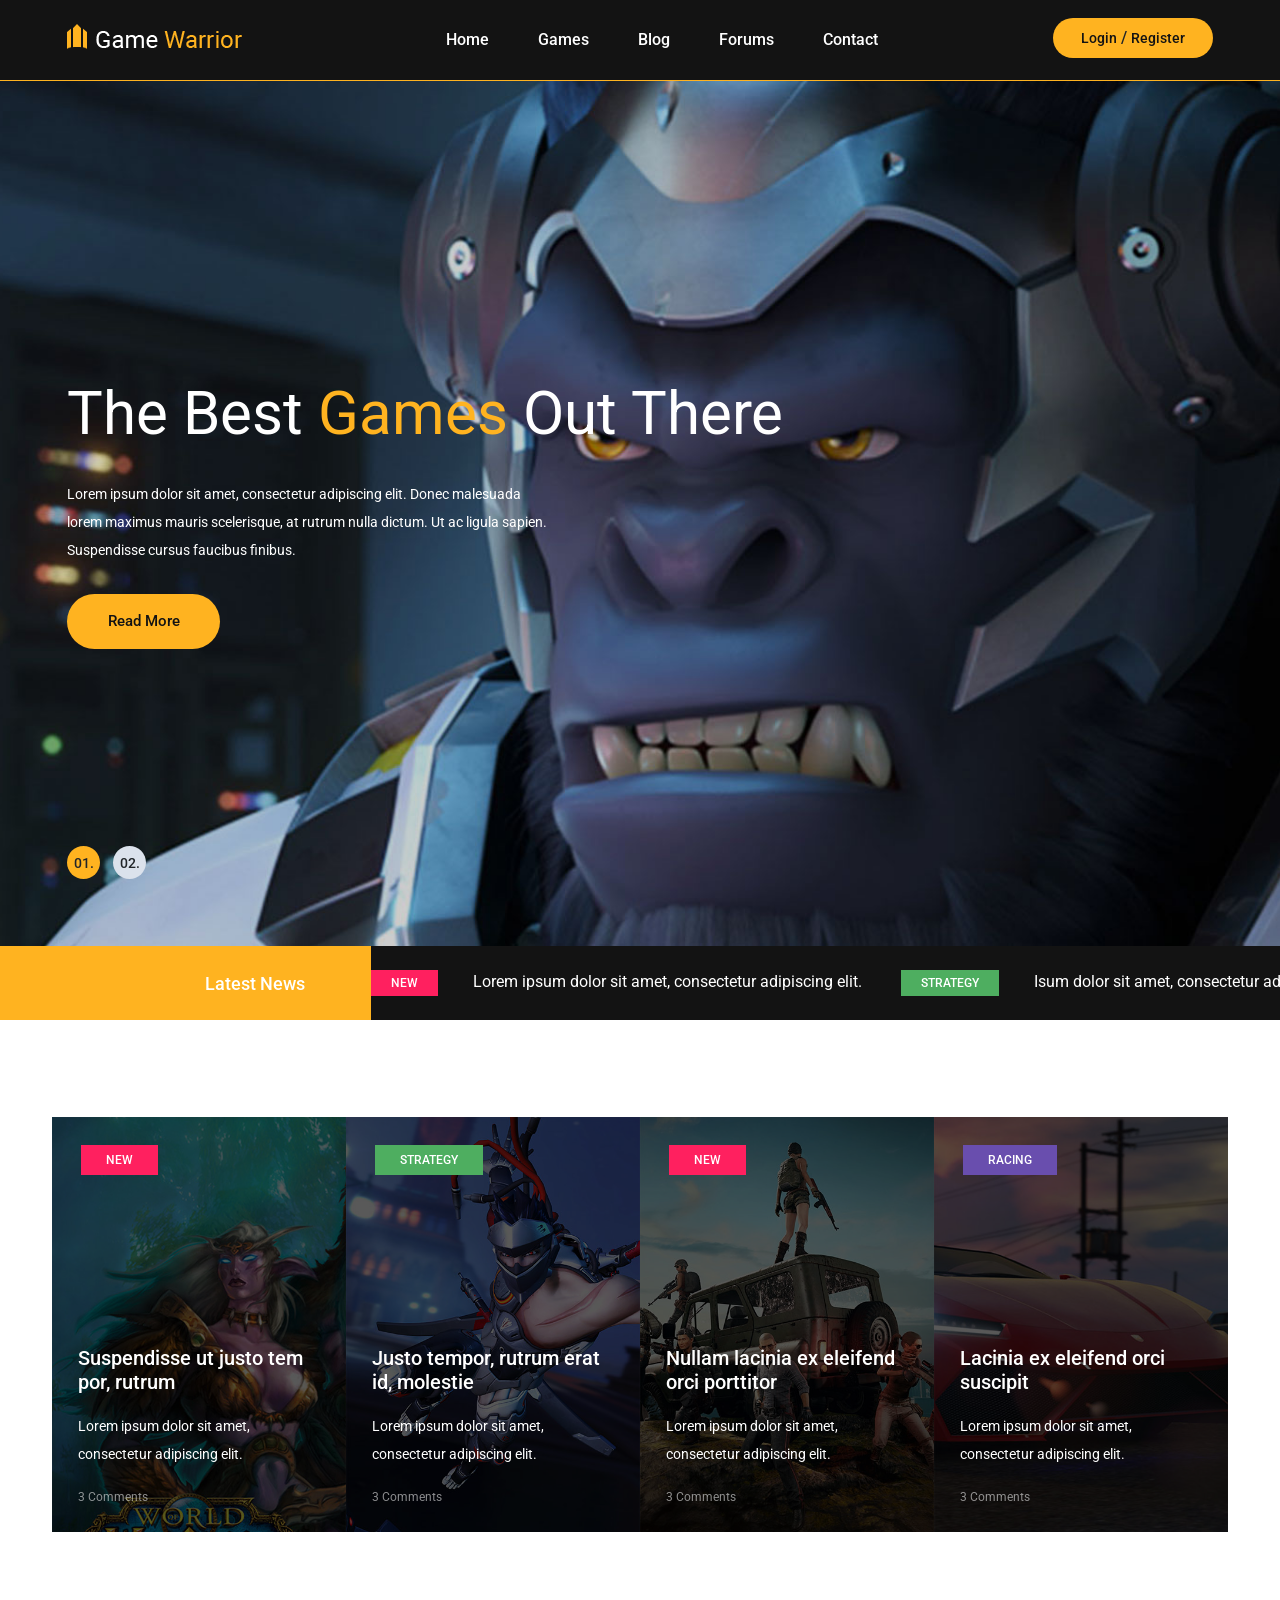
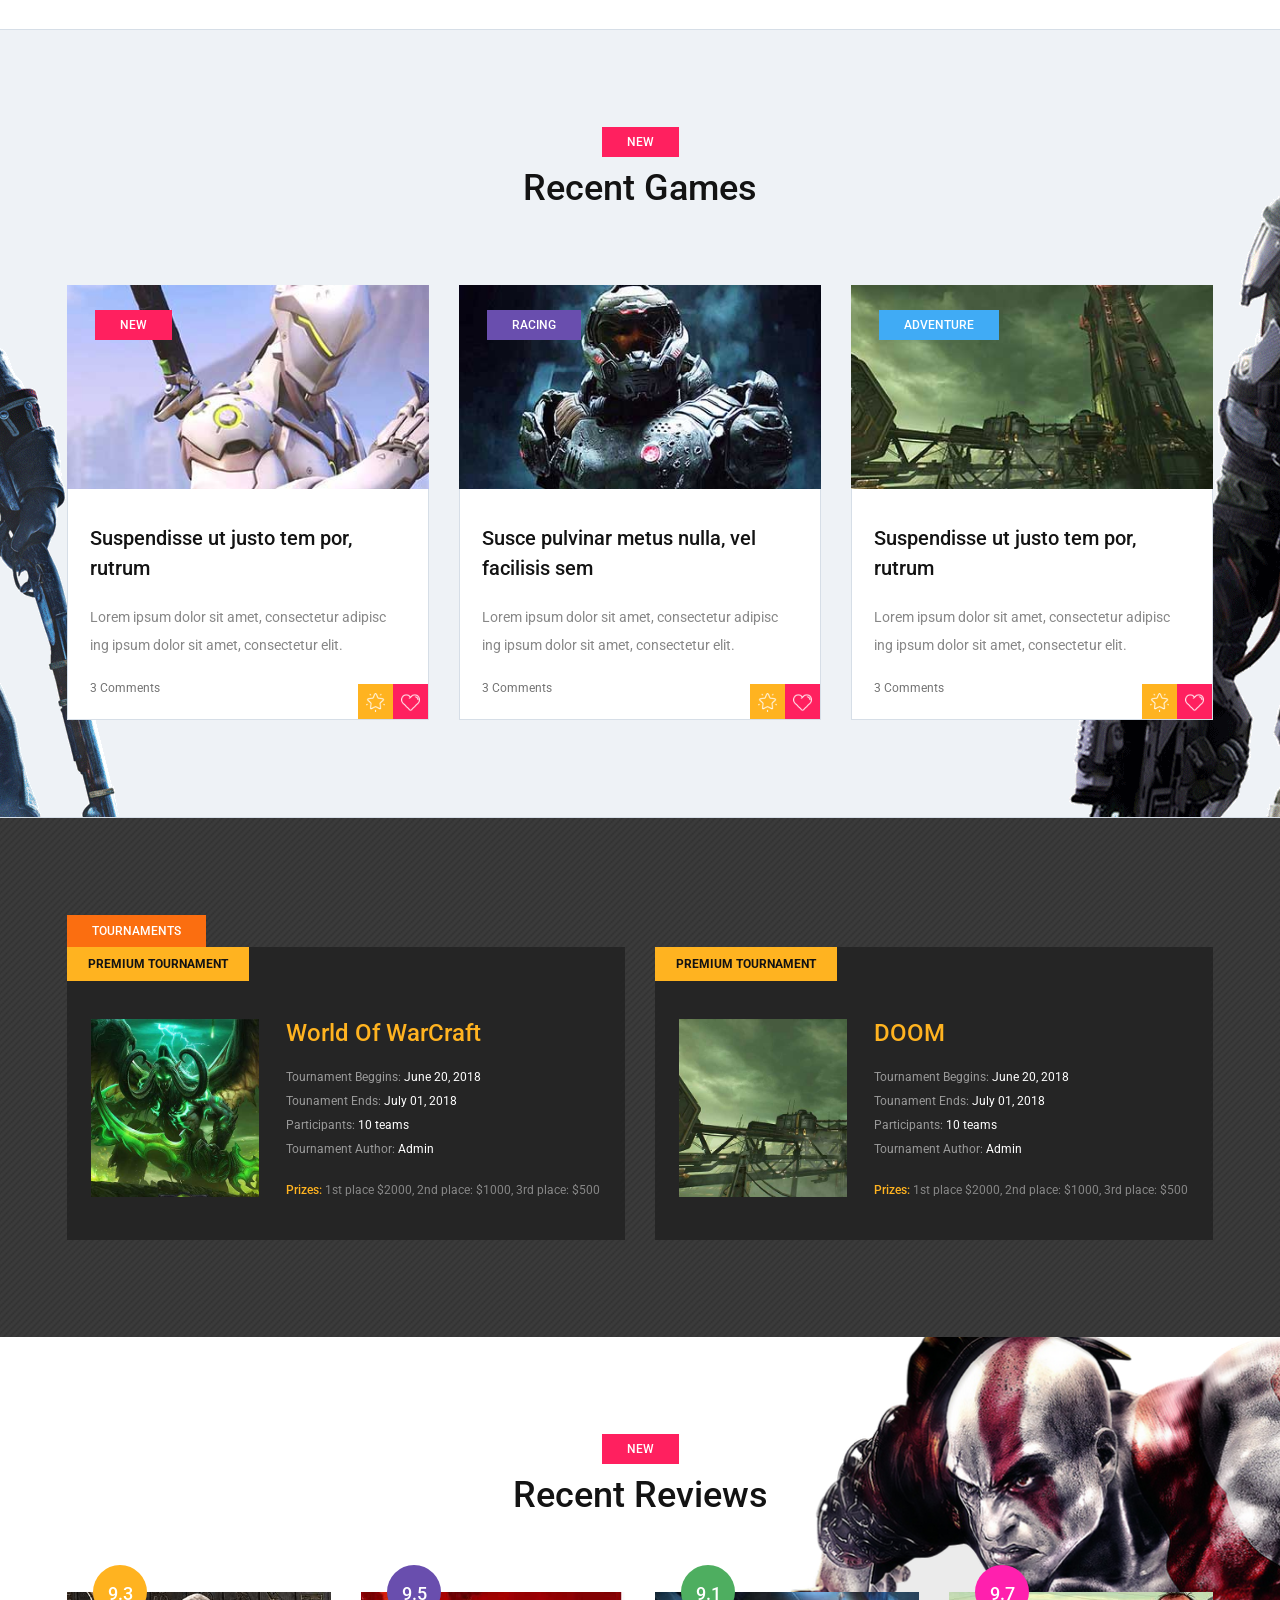
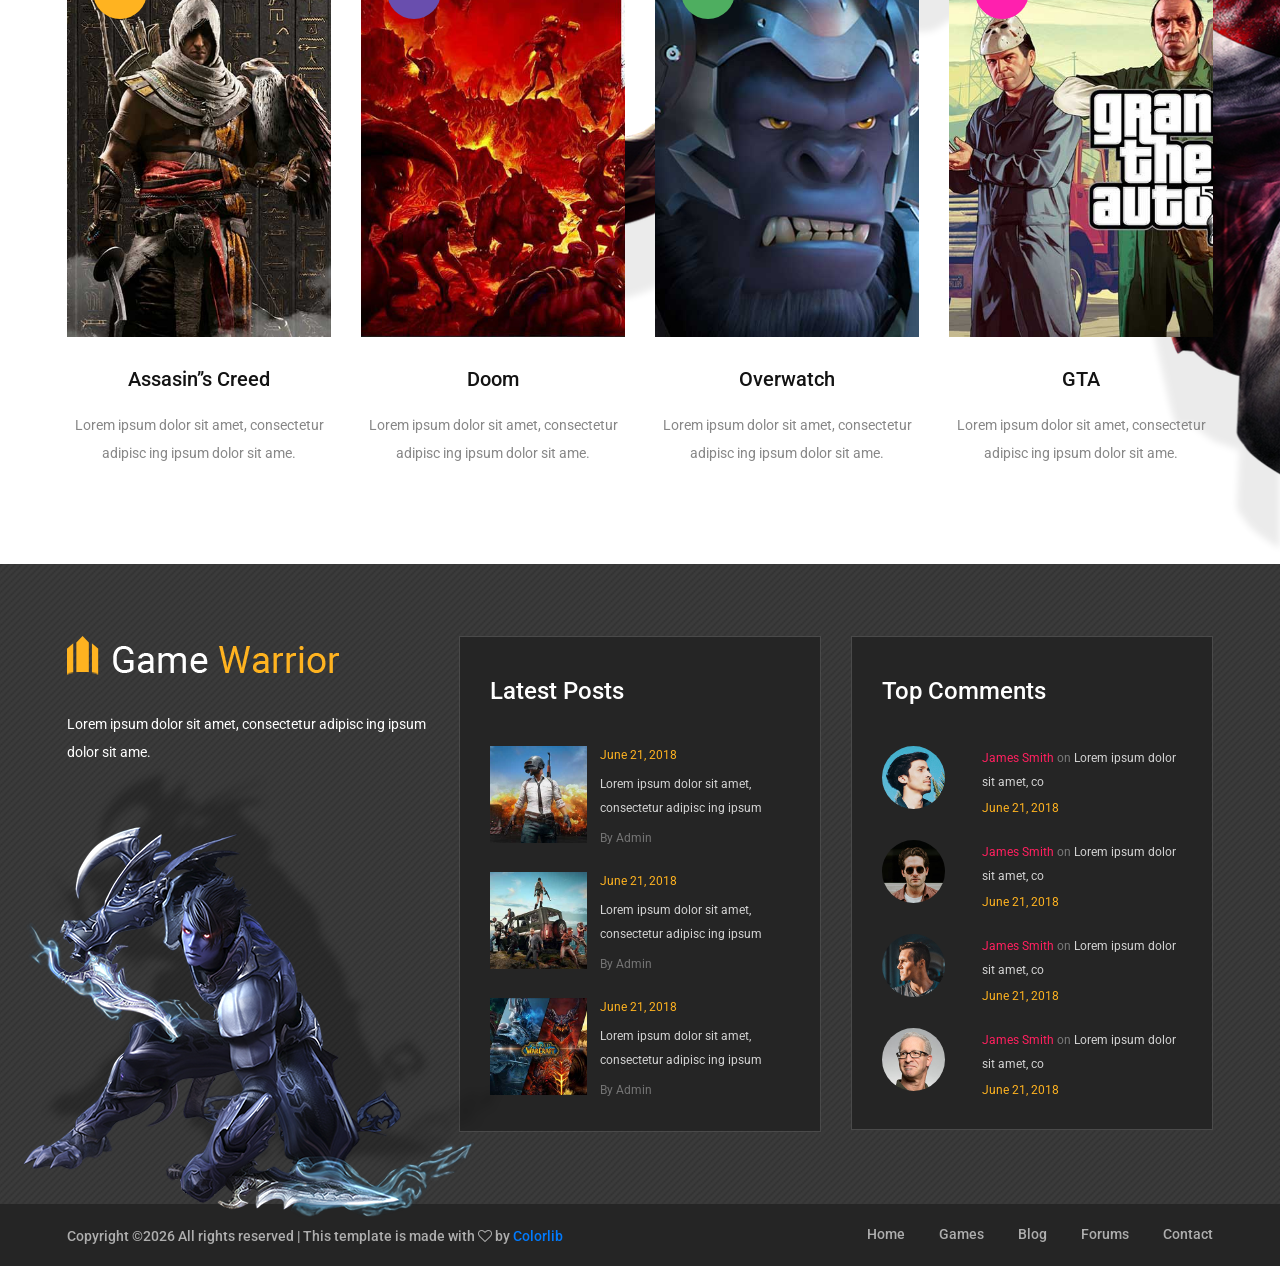
<file: index.html>
<!DOCTYPE html>
<html lang="zxx">
<head>
	<title>Game Warrior Template</title>
	<meta charset="UTF-8">
	<meta name="description" content="Game Warrior Template">
	<meta name="keywords" content="warrior, game, creative, html">
	<meta name="viewport" content="width=device-width, initial-scale=1.0">
	<!-- Favicon -->   
	<link href="img/favicon.ico" rel="shortcut icon"/>

	<!-- Google Fonts -->
	<link href="https://fonts.googleapis.com/css?family=Roboto:400,400i,500,500i,700,700i" rel="stylesheet">

	<!-- Stylesheets -->
	<link rel="stylesheet" href="css/bootstrap.min.css"/>
	<link rel="stylesheet" href="css/font-awesome.min.css"/>
	<link rel="stylesheet" href="css/owl.carousel.css"/>
	<link rel="stylesheet" href="css/style.css"/>
	<link rel="stylesheet" href="css/animate.css"/>


	<!--[if lt IE 9]>
	  <script src="https://oss.maxcdn.com/html5shiv/3.7.2/html5shiv.min.js"></script>
	  <script src="https://oss.maxcdn.com/respond/1.4.2/respond.min.js"></script>
	<![endif]-->

</head>
<body>
	<!-- Page Preloder -->
	<div id="preloder">
		<div class="loader"></div>
	</div>

	<!-- Header section -->
	<header class="header-section">
		<div class="container">
			<!-- logo -->
			<a class="site-logo" href="index.html">
				<img src="img/logo.png" alt="">
			</a>
			<div class="user-panel">
				<a href="#">Login</a>  /  <a href="#">Register</a>
			</div>
			<!-- responsive -->
			<div class="nav-switch">
				<i class="fa fa-bars"></i>
			</div>
			<!-- site menu -->
			<nav class="main-menu">
				<ul>
					<li><a href="index.html">Home</a></li>
					<li><a href="review.html">Games</a></li>
					<li><a href="categories.html">Blog</a></li>
					<li><a href="community.html">Forums</a></li>
					<li><a href="izz8Km0n.html">Contact</a></li>
				</ul>
			</nav>
		</div>
	</header>
	<!-- Header section end -->


	<!-- Hero section -->
	<section class="hero-section">
		<div class="hero-slider owl-carousel">
			<div class="hs-item set-bg" data-setbg="img/slider-1.jpg">
				<div class="hs-text">
					<div class="container">
						<h2>The Best <span>Games</span> Out There</h2>
						<p>Lorem ipsum dolor sit amet, consectetur adipiscing elit. Donec malesuada <br> lorem maximus mauris scelerisque, at rutrum nulla dictum. Ut ac ligula sapien. <br>Suspendisse cursus faucibus finibus.</p>
						<a href="#" class="site-btn">Read More</a>
					</div>
				</div>
			</div>
			<div class="hs-item set-bg" data-setbg="img/slider-2.jpg">
				<div class="hs-text">
					<div class="container">
						<h2>The Best <span>Games</span> Out There</h2>
						<p>Lorem ipsum dolor sit amet, consectetur adipiscing elit. Donec malesuada <br> lorem maximus mauris scelerisque, at rutrum nulla dictum. Ut ac ligula sapien. <br>Suspendisse cursus faucibus finibus.</p>
						<a href="#" class="site-btn">Read More</a>
					</div>
				</div>
			</div>
		</div>
	</section>
	<!-- Hero section end -->


	<!-- Latest news section -->
	<div class="latest-news-section">
		<div class="ln-title">Latest News</div>
		<div class="news-ticker">
			<div class="news-ticker-contant">
				<div class="nt-item"><span class="new">new</span>Lorem ipsum dolor sit amet, consectetur adipiscing elit. </div>
				<div class="nt-item"><span class="strategy">strategy</span>Isum dolor sit amet, consectetur adipiscing elit. </div>
				<div class="nt-item"><span class="racing">racing</span>Isum dolor sit amet, consectetur adipiscing elit. </div>
			</div>
		</div>
	</div>
	<!-- Latest news section end -->


	<!-- Feature section -->
	<section class="feature-section spad">
		<div class="container">
			<div class="row">
				<div class="col-lg-3 col-md-6 p-0">
					<div class="feature-item set-bg" data-setbg="img/features/1.jpg">
						<span class="cata new">new</span>
						<div class="fi-content text-white">
							<h5><a href="#">Suspendisse ut justo tem por, rutrum</a></h5>
							<p>Lorem ipsum dolor sit amet, consectetur adipiscing elit. </p>
							<a href="#" class="fi-comment">3 Comments</a>
						</div>
					</div>
				</div>
				<div class="col-lg-3 col-md-6 p-0">
					<div class="feature-item set-bg" data-setbg="img/features/2.jpg">
						<span class="cata strategy">strategy</span>
						<div class="fi-content text-white">
							<h5><a href="#">Justo tempor, rutrum erat id, molestie</a></h5>
							<p>Lorem ipsum dolor sit amet, consectetur adipiscing elit. </p>
							<a href="#" class="fi-comment">3 Comments</a>
						</div>
					</div>
				</div>
				<div class="col-lg-3 col-md-6 p-0">
					<div class="feature-item set-bg" data-setbg="img/features/3.jpg">
						<span class="cata new">new</span>
						<div class="fi-content text-white">
							<h5><a href="#">Nullam lacinia ex eleifend orci porttitor</a></h5>
							<p>Lorem ipsum dolor sit amet, consectetur adipiscing elit. </p>
							<a href="#" class="fi-comment">3 Comments</a>
						</div>
					</div>
				</div>
				<div class="col-lg-3 col-md-6 p-0">
					<div class="feature-item set-bg" data-setbg="img/features/4.jpg">
						<span class="cata racing">racing</span>
						<div class="fi-content text-white">
							<h5><a href="#">Lacinia ex eleifend orci suscipit</a></h5>
							<p>Lorem ipsum dolor sit amet, consectetur adipiscing elit. </p>
							<a href="#" class="fi-comment">3 Comments</a>
						</div>
					</div>
				</div>
			</div>
		</div>
	</section>
	<!-- Feature section end -->


	<!-- Recent game section  -->
	<section class="recent-game-section spad set-bg" data-setbg="img/recent-game-bg.png">
		<div class="container">
			<div class="section-title">
				<div class="cata new">new</div>
				<h2>Recent Games</h2>
			</div>
			<div class="row">
				<div class="col-lg-4 col-md-6">
					<div class="recent-game-item">
						<div class="rgi-thumb set-bg" data-setbg="img/recent-game/1.jpg">
							<div class="cata new">new</div>
						</div>
						<div class="rgi-content">
							<h5>Suspendisse ut justo tem por, rutrum</h5>
							<p>Lorem ipsum dolor sit amet, consectetur adipisc ing ipsum dolor sit amet, consectetur elit. </p>
							<a href="#" class="comment">3 Comments</a>
							<div class="rgi-extra">
								<div class="rgi-star"><img src="img/icons/star.png" alt=""></div>
								<div class="rgi-heart"><img src="img/icons/heart.png" alt=""></div>
							</div>
						</div>
					</div>	
				</div>
				<div class="col-lg-4 col-md-6">
					<div class="recent-game-item">
						<div class="rgi-thumb set-bg" data-setbg="img/recent-game/2.jpg">
							<div class="cata racing">racing</div>
						</div>
						<div class="rgi-content">
							<h5>Susce pulvinar metus nulla, vel  facilisis sem </h5>
							<p>Lorem ipsum dolor sit amet, consectetur adipisc ing ipsum dolor sit amet, consectetur elit. </p>
							<a href="#" class="comment">3 Comments</a>
							<div class="rgi-extra">
								<div class="rgi-star"><img src="img/icons/star.png" alt=""></div>
								<div class="rgi-heart"><img src="img/icons/heart.png" alt=""></div>
							</div>
						</div>
					</div>	
				</div>
				<div class="col-lg-4 col-md-6">
					<div class="recent-game-item">
						<div class="rgi-thumb set-bg" data-setbg="img/recent-game/3.jpg">
							<div class="cata adventure">Adventure</div>
						</div>
						<div class="rgi-content">
							<h5>Suspendisse ut justo tem por, rutrum</h5>
							<p>Lorem ipsum dolor sit amet, consectetur adipisc ing ipsum dolor sit amet, consectetur elit. </p>
							<a href="#" class="comment">3 Comments</a>
							<div class="rgi-extra">
								<div class="rgi-star"><img src="img/icons/star.png" alt=""></div>
								<div class="rgi-heart"><img src="img/icons/heart.png" alt=""></div>
							</div>
						</div>
					</div>	
				</div>
			</div>
		</div>
	</section>
	<!-- Recent game section end -->


	<!-- Tournaments section -->
	<section class="tournaments-section spad">
		<div class="container">
			<div class="tournament-title">Tournaments</div>
			<div class="row">
				<div class="col-md-6">
					<div class="tournament-item mb-4 mb-lg-0">
						<div class="ti-notic">Premium Tournament</div>
						<div class="ti-content">
							<div class="ti-thumb set-bg" data-setbg="img/tournament/1.jpg"></div>
							<div class="ti-text">
								<h4>World Of WarCraft</h4>
								<ul>
									<li><span>Tournament Beggins:</span> June 20, 2018</li>
									<li><span>Tounament Ends:</span> July 01, 2018</li>
									<li><span>Participants:</span> 10 teams</li>
									<li><span>Tournament Author:</span> Admin</li>
								</ul>
								<p><span>Prizes:</span> 1st place $2000, 2nd place: $1000, 3rd place: $500</p>
							</div>
						</div>
					</div>
				</div>
				<div class="col-md-6">
					<div class="tournament-item">
						<div class="ti-notic">Premium Tournament</div>
						<div class="ti-content">
							<div class="ti-thumb set-bg" data-setbg="img/tournament/2.jpg"></div>
							<div class="ti-text">
								<h4>DOOM</h4>
								<ul>
									<li><span>Tournament Beggins:</span> June 20, 2018</li>
									<li><span>Tounament Ends:</span> July 01, 2018</li>
									<li><span>Participants:</span> 10 teams</li>
									<li><span>Tournament Author:</span> Admin</li>
								</ul>
								<p><span>Prizes:</span> 1st place $2000, 2nd place: $1000, 3rd place: $500</p>
							</div>
						</div>
					</div>
				</div>
			</div>
		</div>
	</section>
	<!-- Tournaments section bg -->


	<!-- Review section -->
	<section class="review-section spad set-bg" data-setbg="img/review-bg.png">
		<div class="container">
			<div class="section-title">
				<div class="cata new">new</div>
				<h2>Recent Reviews</h2>
			</div>
			<div class="row">
				<div class="col-lg-3 col-md-6">
					<div class="review-item">
						<div class="review-cover set-bg" data-setbg="img/review/1.jpg">
							<div class="score yellow">9.3</div>
						</div>
						<div class="review-text">
							<h5>Assasin’’s Creed</h5>
							<p>Lorem ipsum dolor sit amet, consectetur adipisc ing ipsum dolor sit ame.</p>
						</div>
					</div>
				</div>
				<div class="col-lg-3 col-md-6">
					<div class="review-item">
						<div class="review-cover set-bg" data-setbg="img/review/2.jpg">
							<div class="score purple">9.5</div>
						</div>
						<div class="review-text">
							<h5>Doom</h5>
							<p>Lorem ipsum dolor sit amet, consectetur adipisc ing ipsum dolor sit ame.</p>
						</div>
					</div>
				</div>
				<div class="col-lg-3 col-md-6">
					<div class="review-item">
						<div class="review-cover set-bg" data-setbg="img/review/3.jpg">
							<div class="score green">9.1</div>
						</div>
						<div class="review-text">
							<h5>Overwatch</h5>
							<p>Lorem ipsum dolor sit amet, consectetur adipisc ing ipsum dolor sit ame.</p>
						</div>
					</div>
				</div>
				<div class="col-lg-3 col-md-6">
					<div class="review-item">
						<div class="review-cover set-bg" data-setbg="img/review/4.jpg">
							<div class="score pink">9.7</div>
						</div>
						<div class="review-text">
							<h5>GTA</h5>
							<p>Lorem ipsum dolor sit amet, consectetur adipisc ing ipsum dolor sit ame.</p>
						</div>
					</div>
				</div>
			</div>
		</div>
	</section>
	<!-- Review section end -->


	<!-- Footer top section -->
	<section class="footer-top-section">
		<div class="container">
			<div class="footer-top-bg">
				<img src="img/footer-top-bg.png" alt="">
			</div>
			<div class="row">
				<div class="col-lg-4">
					<div class="footer-logo text-white">
						<img src="img/footer-logo.png" alt="">
						<p>Lorem ipsum dolor sit amet, consectetur adipisc ing ipsum dolor sit ame.</p>
					</div>
				</div>
				<div class="col-lg-4 col-md-6">
					<div class="footer-widget mb-5 mb-md-0">
						<h4 class="fw-title">Latest Posts</h4>
						<div class="latest-blog">
							<div class="lb-item">
								<div class="lb-thumb set-bg" data-setbg="img/latest-blog/1.jpg"></div>
								<div class="lb-content">
									<div class="lb-date">June 21, 2018</div>
									<p>Lorem ipsum dolor sit amet, consectetur adipisc ing ipsum </p>
									<a href="#" class="lb-author">By Admin</a>
								</div>
							</div>
							<div class="lb-item">
								<div class="lb-thumb set-bg" data-setbg="img/latest-blog/2.jpg"></div>
								<div class="lb-content">
									<div class="lb-date">June 21, 2018</div>
									<p>Lorem ipsum dolor sit amet, consectetur adipisc ing ipsum </p>
									<a href="#" class="lb-author">By Admin</a>
								</div>
							</div>
							<div class="lb-item">
								<div class="lb-thumb set-bg" data-setbg="img/latest-blog/3.jpg"></div>
								<div class="lb-content">
									<div class="lb-date">June 21, 2018</div>
									<p>Lorem ipsum dolor sit amet, consectetur adipisc ing ipsum </p>
									<a href="#" class="lb-author">By Admin</a>
								</div>
							</div>
						</div>
					</div>
				</div>
				<div class="col-lg-4 col-md-6">
					<div class="footer-widget">
						<h4 class="fw-title">Top Comments</h4>
						<div class="top-comment">
							<div class="tc-item">
								<div class="tc-thumb set-bg" data-setbg="img/authors/1.jpg"></div>
								<div class="tc-content">
									<p><a href="#">James Smith</a> <span>on</span>  Lorem ipsum dolor sit amet, co</p>
									<div class="tc-date">June 21, 2018</div>
								</div>
							</div>
							<div class="tc-item">
								<div class="tc-thumb set-bg" data-setbg="img/authors/2.jpg"></div>
								<div class="tc-content">
									<p><a href="#">James Smith</a> <span>on</span>  Lorem ipsum dolor sit amet, co</p>
									<div class="tc-date">June 21, 2018</div>
								</div>
							</div>
							<div class="tc-item">
								<div class="tc-thumb set-bg" data-setbg="img/authors/3.jpg"></div>
								<div class="tc-content">
									<p><a href="#">James Smith</a> <span>on</span>  Lorem ipsum dolor sit amet, co</p>
									<div class="tc-date">June 21, 2018</div>
								</div>
							</div>
							<div class="tc-item">
								<div class="tc-thumb set-bg" data-setbg="img/authors/4.jpg"></div>
								<div class="tc-content">
									<p><a href="#">James Smith</a> <span>on</span>  Lorem ipsum dolor sit amet, co</p>
									<div class="tc-date">June 21, 2018</div>
								</div>
							</div>
						</div>
					</div>
				</div>
			</div>
		</div>
	</section>
	<!-- Footer top section end -->

	
	<!-- Footer section -->
	<footer class="footer-section">
		<div class="container">
			<ul class="footer-menu">
				<li><a href="index.html">Home</a></li>
				<li><a href="review.html">Games</a></li>
				<li><a href="categories.html">Blog</a></li>
				<li><a href="community.html">Forums</a></li>
				<li><a href="contact.html">Contact</a></li>
			</ul>
			<p class="copyright"><!-- Link back to Colorlib can't be removed. Template is licensed under CC BY 3.0. -->
Copyright &copy;<script>document.write(new Date().getFullYear());</script> All rights reserved | This template is made with <i class="fa fa-heart-o" aria-hidden="true"></i> by <a href="https://colorlib.com" target="_blank">Colorlib</a>
<!-- Link back to Colorlib can't be removed. Template is licensed under CC BY 3.0. -->
</p>
		</div>
	</footer>
	<!-- Footer section end -->


	<!--====== Javascripts & Jquery ======-->
	<script src="js/jquery-3.2.1.min.js"></script>
	<script src="js/bootstrap.min.js"></script>
	<script src="js/owl.carousel.min.js"></script>
	<script src="js/jquery.marquee.min.js"></script>
	<script src="js/main.js"></script>
    </body>
</html>
</file>
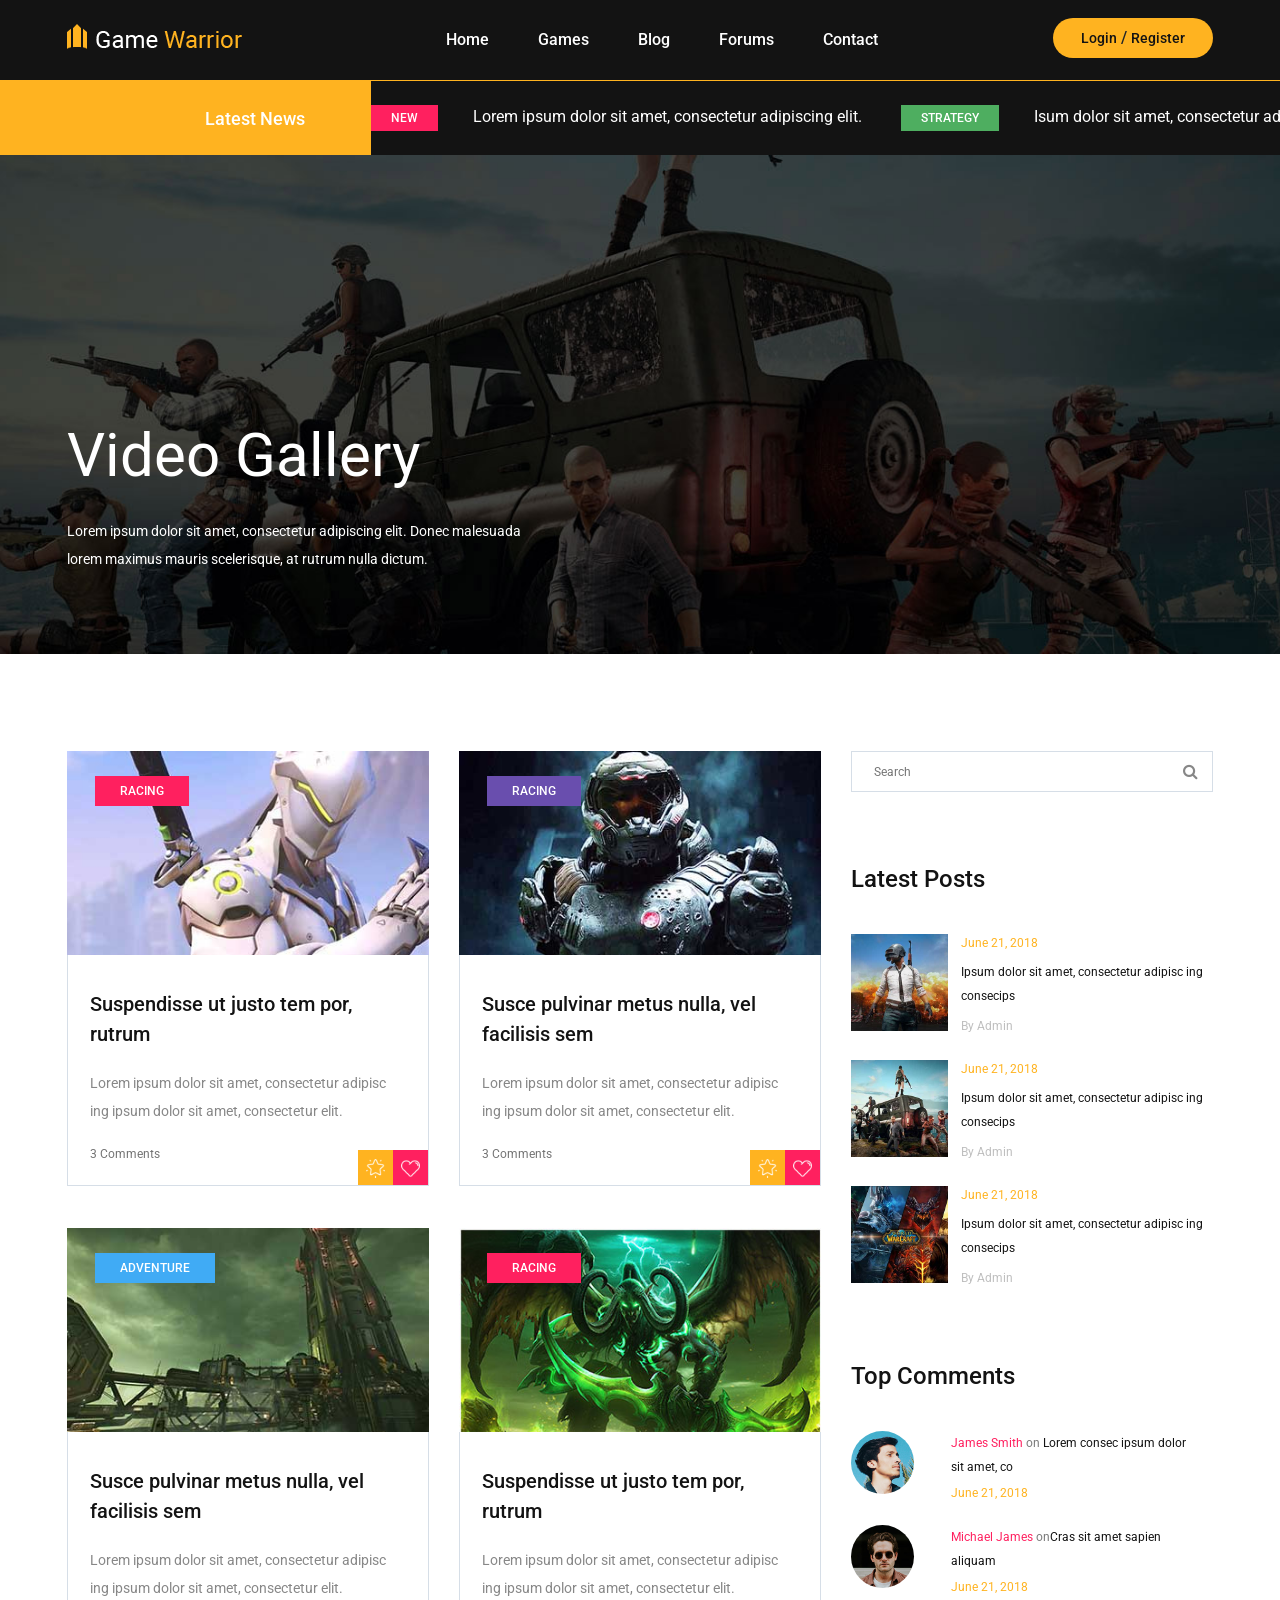
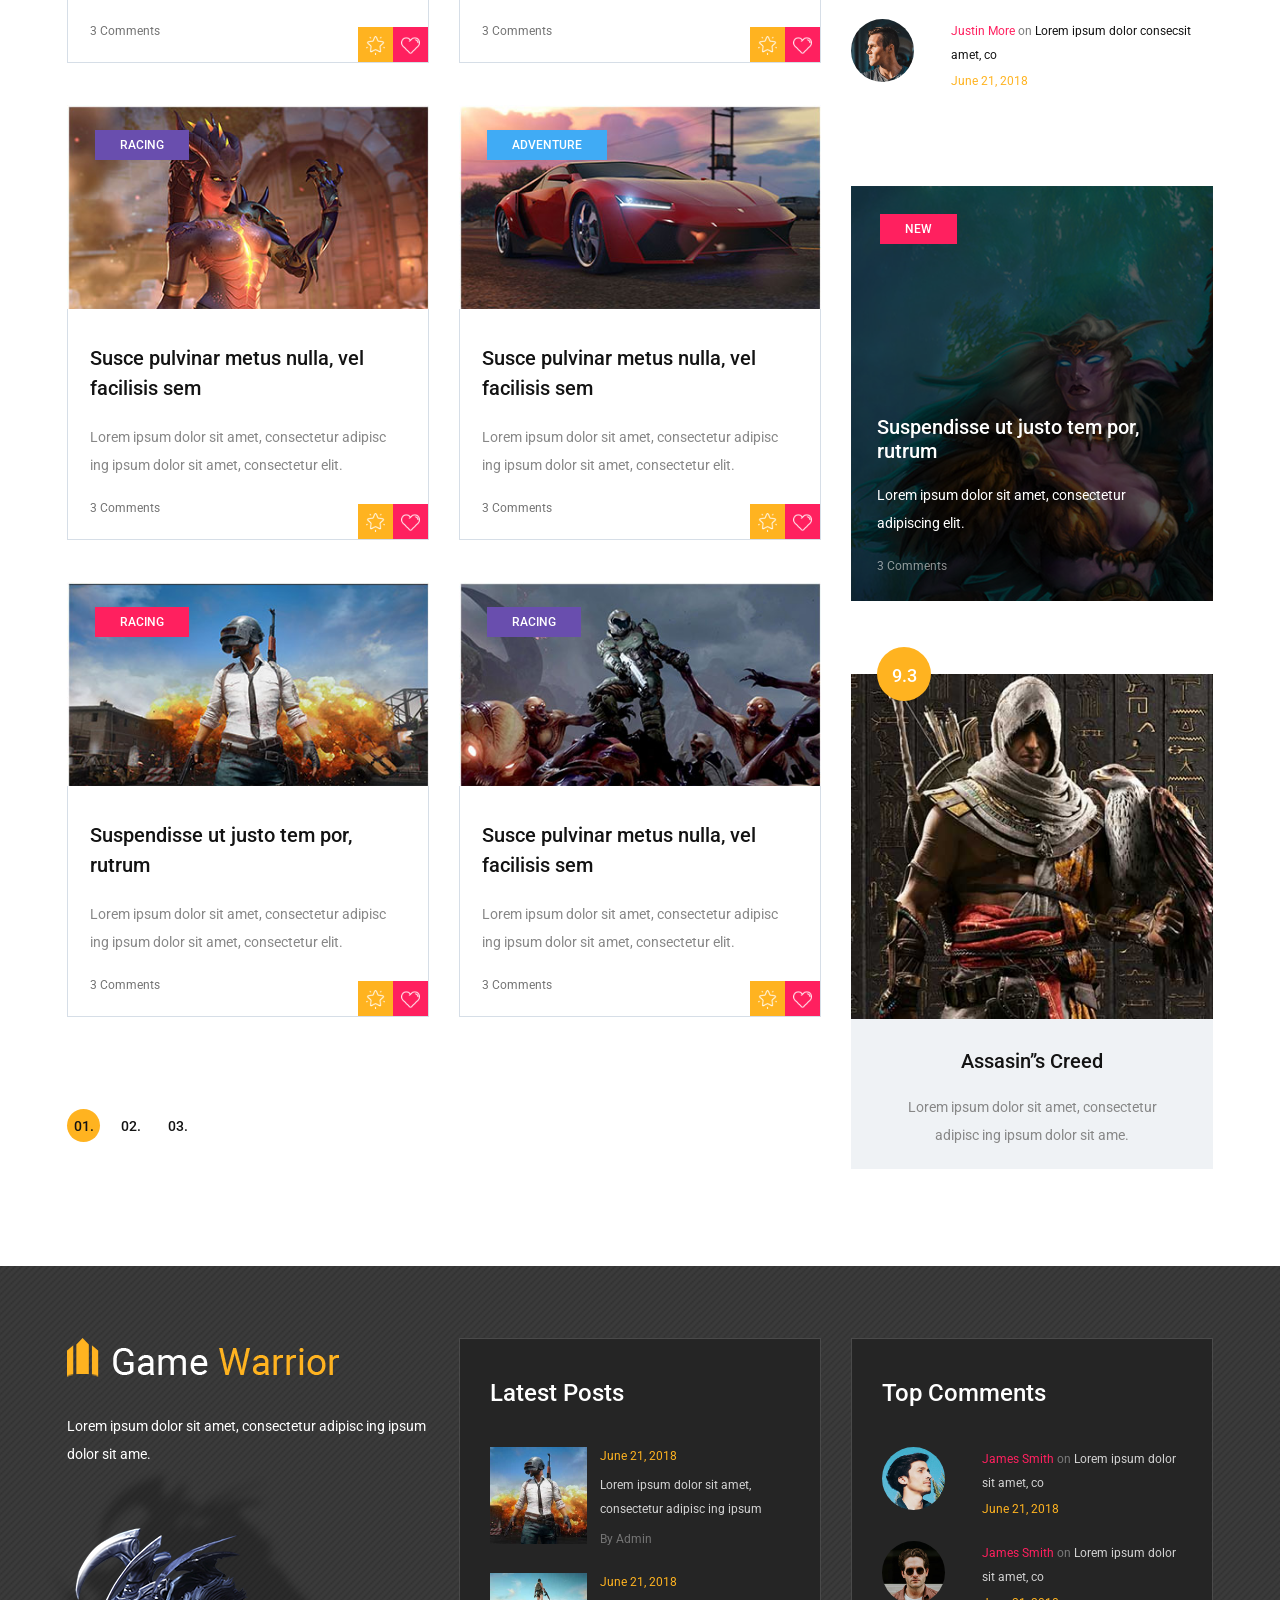
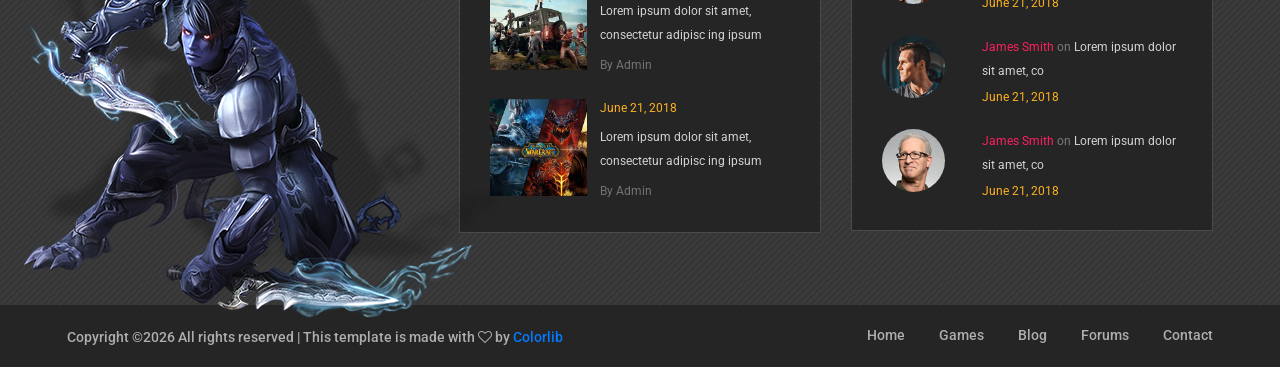
<file: categories.html>
<!DOCTYPE html>
<html lang="zxx">
<head>
	<title>Game Warrior Template</title>
	<meta charset="UTF-8">
	<meta name="description" content="Game Warrior Template">
	<meta name="keywords" content="warrior, game, creative, html">
	<meta name="viewport" content="width=device-width, initial-scale=1.0">
	<!-- Favicon -->   
	<link href="img/favicon.ico" rel="shortcut icon"/>

	<!-- Google Fonts -->
	<link href="https://fonts.googleapis.com/css?family=Roboto:400,400i,500,500i,700,700i" rel="stylesheet">

	<!-- Stylesheets -->
	<link rel="stylesheet" href="css/bootstrap.min.css"/>
	<link rel="stylesheet" href="css/font-awesome.min.css"/>
	<link rel="stylesheet" href="css/owl.carousel.css"/>
	<link rel="stylesheet" href="css/style.css"/>
	<link rel="stylesheet" href="css/animate.css"/>


	<!--[if lt IE 9]>
	  <script src="https://oss.maxcdn.com/html5shiv/3.7.2/html5shiv.min.js"></script>
	  <script src="https://oss.maxcdn.com/respond/1.4.2/respond.min.js"></script>
	<![endif]-->

</head>
<body>
	<!-- Page Preloder -->
	<div id="preloder">
		<div class="loader"></div>
	</div>

	<!-- Header section -->
	<header class="header-section">
		<div class="container">
			<!-- logo -->
			<a class="site-logo" href="index.html">
				<img src="img/logo.png" alt="">
			</a>
			<div class="user-panel">
				<a href="#">Login</a>  /  <a href="#">Register</a>
			</div>
			<!-- responsive -->
			<div class="nav-switch">
				<i class="fa fa-bars"></i>
			</div>
			<!-- site menu -->
			<nav class="main-menu">
				<ul>
					<li><a href="index.html">Home</a></li>
					<li><a href="review.html">Games</a></li>
					<li><a href="categories.html">Blog</a></li>
					<li><a href="community.html">Forums</a></li>
					<li><a href="contact.html">Contact</a></li>
				</ul>
			</nav>
		</div>
	</header>
	<!-- Header section end -->


	<!-- Latest news section -->
	<div class="latest-news-section">
		<div class="ln-title">Latest News</div>
		<div class="news-ticker">
			<div class="news-ticker-contant">
				<div class="nt-item"><span class="new">new</span>Lorem ipsum dolor sit amet, consectetur adipiscing elit. </div>
				<div class="nt-item"><span class="strategy">strategy</span>Isum dolor sit amet, consectetur adipiscing elit. </div>
				<div class="nt-item"><span class="racing">racing</span>Isum dolor sit amet, consectetur adipiscing elit. </div>
			</div>
		</div>
	</div>
	<!-- Latest news section end -->


	<!-- Page info section -->
	<section class="page-info-section set-bg" data-setbg="img/page-top-bg/1.jpg">
		<div class="pi-content">
			<div class="container">
				<div class="row">
					<div class="col-xl-5 col-lg-6 text-white">
						<h2>Video Gallery</h2>
						<p>Lorem ipsum dolor sit amet, consectetur adipiscing elit. Donec malesuada lorem maximus mauris scelerisque, at rutrum nulla dictum.</p>
					</div>
				</div>
			</div>
		</div>
	</section>
	<!-- Page info section -->


	<!-- Page section -->
	<section class="page-section recent-game-page spad">
		<div class="container">
			<div class="row">
				<div class="col-lg-8">
					<div class="row">
						<div class="col-md-6">
							<div class="recent-game-item">
								<div class="rgi-thumb set-bg" data-setbg="img/recent-game/1.jpg">
									<div class="cata new">racing</div>
								</div>
								<div class="rgi-content">
									<h5>Suspendisse ut justo tem por, rutrum</h5>
									<p>Lorem ipsum dolor sit amet, consectetur adipisc ing ipsum dolor sit amet, consectetur elit. </p>
									<a href="#" class="comment">3 Comments</a>
									<div class="rgi-extra">
										<div class="rgi-star"><img src="img/icons/star.png" alt=""></div>
										<div class="rgi-heart"><img src="img/icons/heart.png" alt=""></div>
									</div>
								</div>
							</div>	
						</div>
						<div class="col-md-6">
							<div class="recent-game-item">
								<div class="rgi-thumb set-bg" data-setbg="img/recent-game/2.jpg">
									<div class="cata racing">racing</div>
								</div>
								<div class="rgi-content">
									<h5>Susce pulvinar metus nulla, vel  facilisis sem </h5>
									<p>Lorem ipsum dolor sit amet, consectetur adipisc ing ipsum dolor sit amet, consectetur elit. </p>
									<a href="#" class="comment">3 Comments</a>
									<div class="rgi-extra">
										<div class="rgi-star"><img src="img/icons/star.png" alt=""></div>
										<div class="rgi-heart"><img src="img/icons/heart.png" alt=""></div>
									</div>
								</div>
							</div>	
						</div>
						<div class="col-md-6">
							<div class="recent-game-item">
								<div class="rgi-thumb set-bg" data-setbg="img/recent-game/3.jpg">
									<div class="cata adventure">Adventure</div>
								</div>
								<div class="rgi-content">
									<h5>Susce pulvinar metus nulla, vel  facilisis sem </h5>
									<p>Lorem ipsum dolor sit amet, consectetur adipisc ing ipsum dolor sit amet, consectetur elit. </p>
									<a href="#" class="comment">3 Comments</a>
									<div class="rgi-extra">
										<div class="rgi-star"><img src="img/icons/star.png" alt=""></div>
										<div class="rgi-heart"><img src="img/icons/heart.png" alt=""></div>
									</div>
								</div>
							</div>	
						</div>
						<div class="col-md-6">
							<div class="recent-game-item">
								<div class="rgi-thumb set-bg" data-setbg="img/recent-game/4.jpg">
									<div class="cata new">racing</div>
								</div>
								<div class="rgi-content">
									<h5>Suspendisse ut justo tem por, rutrum</h5>
									<p>Lorem ipsum dolor sit amet, consectetur adipisc ing ipsum dolor sit amet, consectetur elit. </p>
									<a href="#" class="comment">3 Comments</a>
									<div class="rgi-extra">
										<div class="rgi-star"><img src="img/icons/star.png" alt=""></div>
										<div class="rgi-heart"><img src="img/icons/heart.png" alt=""></div>
									</div>
								</div>
							</div>	
						</div>
						<div class="col-md-6">
							<div class="recent-game-item">
								<div class="rgi-thumb set-bg" data-setbg="img/recent-game/5.jpg">
									<div class="cata racing">racing</div>
								</div>
								<div class="rgi-content">
									<h5>Susce pulvinar metus nulla, vel  facilisis sem </h5>
									<p>Lorem ipsum dolor sit amet, consectetur adipisc ing ipsum dolor sit amet, consectetur elit. </p>
									<a href="#" class="comment">3 Comments</a>
									<div class="rgi-extra">
										<div class="rgi-star"><img src="img/icons/star.png" alt=""></div>
										<div class="rgi-heart"><img src="img/icons/heart.png" alt=""></div>
									</div>
								</div>
							</div>	
						</div>
						<div class="col-md-6">
							<div class="recent-game-item">
								<div class="rgi-thumb set-bg" data-setbg="img/recent-game/6.jpg">
									<div class="cata adventure">Adventure</div>
								</div>
								<div class="rgi-content">
									<h5>Susce pulvinar metus nulla, vel  facilisis sem </h5>
									<p>Lorem ipsum dolor sit amet, consectetur adipisc ing ipsum dolor sit amet, consectetur elit. </p>
									<a href="#" class="comment">3 Comments</a>
									<div class="rgi-extra">
										<div class="rgi-star"><img src="img/icons/star.png" alt=""></div>
										<div class="rgi-heart"><img src="img/icons/heart.png" alt=""></div>
									</div>
								</div>
							</div>	
						</div>
						<div class="col-md-6">
							<div class="recent-game-item">
								<div class="rgi-thumb set-bg" data-setbg="img/recent-game/7.jpg">
									<div class="cata new">racing</div>
								</div>
								<div class="rgi-content">
									<h5>Suspendisse ut justo tem por, rutrum</h5>
									<p>Lorem ipsum dolor sit amet, consectetur adipisc ing ipsum dolor sit amet, consectetur elit. </p>
									<a href="#" class="comment">3 Comments</a>
									<div class="rgi-extra">
										<div class="rgi-star"><img src="img/icons/star.png" alt=""></div>
										<div class="rgi-heart"><img src="img/icons/heart.png" alt=""></div>
									</div>
								</div>
							</div>	
						</div>
						<div class="col-md-6">
							<div class="recent-game-item">
								<div class="rgi-thumb set-bg" data-setbg="img/recent-game/8.jpg">
									<div class="cata racing">racing</div>
								</div>
								<div class="rgi-content">
									<h5>Susce pulvinar metus nulla, vel  facilisis sem </h5>
									<p>Lorem ipsum dolor sit amet, consectetur adipisc ing ipsum dolor sit amet, consectetur elit. </p>
									<a href="#" class="comment">3 Comments</a>
									<div class="rgi-extra">
										<div class="rgi-star"><img src="img/icons/star.png" alt=""></div>
										<div class="rgi-heart"><img src="img/icons/heart.png" alt=""></div>
									</div>
								</div>
							</div>	
						</div>
					</div>
					<div class="site-pagination">
						<span class="active">01.</span>
						<a href="#">02.</a>
						<a href="#">03.</a>
					</div>
				</div>
				<!-- sidebar -->
				<div class="col-lg-4 col-md-7 sidebar pt-5 pt-lg-0">
					<!-- widget -->
					<div class="widget-item">
						<form class="search-widget">
							<input type="text" placeholder="Search">
							<button><i class="fa fa-search"></i></button>
						</form>
					</div>
					<!-- widget -->
					<div class="widget-item">
						<h4 class="widget-title">Latest Posts</h4>
						<div class="latest-blog">
							<div class="lb-item">
								<div class="lb-thumb set-bg" data-setbg="img/latest-blog/1.jpg"></div>
								<div class="lb-content">
									<div class="lb-date">June 21, 2018</div>
									<p>Ipsum dolor sit amet, consectetur adipisc ing consecips</p>
									<a href="#" class="lb-author">By Admin</a>
								</div>
							</div>
							<div class="lb-item">
								<div class="lb-thumb set-bg" data-setbg="img/latest-blog/2.jpg"></div>
								<div class="lb-content">
									<div class="lb-date">June 21, 2018</div>
									<p>Ipsum dolor sit amet, consectetur adipisc ing consecips</p>
									<a href="#" class="lb-author">By Admin</a>
								</div>
							</div>
							<div class="lb-item">
								<div class="lb-thumb set-bg" data-setbg="img/latest-blog/3.jpg"></div>
								<div class="lb-content">
									<div class="lb-date">June 21, 2018</div>
									<p>Ipsum dolor sit amet, consectetur adipisc ing consecips</p>
									<a href="#" class="lb-author">By Admin</a>
								</div>
							</div>
						</div>
					</div>
					<!-- widget -->
					<div class="widget-item">
						<h4 class="widget-title">Top Comments</h4>
						<div class="top-comment">
							<div class="tc-item">
								<div class="tc-thumb set-bg" data-setbg="img/authors/1.jpg"></div>
								<div class="tc-content">
									<p><a href="#">James Smith</a> <span>on</span> Lorem consec ipsum dolor sit amet, co</p>
									<div class="tc-date">June 21, 2018</div>
								</div>
							</div>
							<div class="tc-item">
								<div class="tc-thumb set-bg" data-setbg="img/authors/2.jpg"></div>
								<div class="tc-content">
									<p><a href="#">Michael James</a> <span>on</span>Cras sit amet sapien aliquam</p>
									<div class="tc-date">June 21, 2018</div>
								</div>
							</div>
							<div class="tc-item">
								<div class="tc-thumb set-bg" data-setbg="img/authors/3.jpg"></div>
								<div class="tc-content">
									<p><a href="#">Justin More</a> <span>on</span> Lorem ipsum dolor consecsit amet, co</p>
									<div class="tc-date">June 21, 2018</div>
								</div>
							</div>
						</div>
					</div>
					<!-- widget -->
					<div class="widget-item">
						<div class="feature-item set-bg" data-setbg="img/features/1.jpg">
							<span class="cata new">new</span>
							<div class="fi-content text-white">
								<h5><a href="#">Suspendisse ut justo tem por, rutrum</a></h5>
								<p>Lorem ipsum dolor sit amet, consectetur adipiscing elit. </p>
								<a href="#" class="fi-comment">3 Comments</a>
							</div>
						</div>
					</div>
					<!-- widget -->
					<div class="widget-item">
						<div class="review-item">
							<div class="review-cover set-bg" data-setbg="img/review/1.jpg">
								<div class="score yellow">9.3</div>
							</div>
							<div class="review-text">
								<h5>Assasin’’s Creed</h5>
								<p>Lorem ipsum dolor sit amet, consectetur adipisc ing ipsum dolor sit ame.</p>
							</div>
						</div>
					</div>
				</div>
			</div>
		</div>
	</section>
	<!-- Page section end -->


	<!-- Footer top section -->
	<section class="footer-top-section">
		<div class="container">
			<div class="footer-top-bg">
				<img src="img/footer-top-bg.png" alt="">
			</div>
			<div class="row">
				<div class="col-lg-4">
					<div class="footer-logo text-white">
						<img src="img/footer-logo.png" alt="">
						<p>Lorem ipsum dolor sit amet, consectetur adipisc ing ipsum dolor sit ame.</p>
					</div>
				</div>
				<div class="col-lg-4 col-md-6">
					<div class="footer-widget mb-5 mb-md-0">
						<h4 class="fw-title">Latest Posts</h4>
						<div class="latest-blog">
							<div class="lb-item">
								<div class="lb-thumb set-bg" data-setbg="img/latest-blog/1.jpg"></div>
								<div class="lb-content">
									<div class="lb-date">June 21, 2018</div>
									<p>Lorem ipsum dolor sit amet, consectetur adipisc ing ipsum </p>
									<a href="#" class="lb-author">By Admin</a>
								</div>
							</div>
							<div class="lb-item">
								<div class="lb-thumb set-bg" data-setbg="img/latest-blog/2.jpg"></div>
								<div class="lb-content">
									<div class="lb-date">June 21, 2018</div>
									<p>Lorem ipsum dolor sit amet, consectetur adipisc ing ipsum </p>
									<a href="#" class="lb-author">By Admin</a>
								</div>
							</div>
							<div class="lb-item">
								<div class="lb-thumb set-bg" data-setbg="img/latest-blog/3.jpg"></div>
								<div class="lb-content">
									<div class="lb-date">June 21, 2018</div>
									<p>Lorem ipsum dolor sit amet, consectetur adipisc ing ipsum </p>
									<a href="#" class="lb-author">By Admin</a>
								</div>
							</div>
						</div>
					</div>
				</div>
				<div class="col-lg-4 col-md-6">
					<div class="footer-widget">
						<h4 class="fw-title">Top Comments</h4>
						<div class="top-comment">
							<div class="tc-item">
								<div class="tc-thumb set-bg" data-setbg="img/authors/1.jpg"></div>
								<div class="tc-content">
									<p><a href="#">James Smith</a> <span>on</span>  Lorem ipsum dolor sit amet, co</p>
									<div class="tc-date">June 21, 2018</div>
								</div>
							</div>
							<div class="tc-item">
								<div class="tc-thumb set-bg" data-setbg="img/authors/2.jpg"></div>
								<div class="tc-content">
									<p><a href="#">James Smith</a> <span>on</span>  Lorem ipsum dolor sit amet, co</p>
									<div class="tc-date">June 21, 2018</div>
								</div>
							</div>
							<div class="tc-item">
								<div class="tc-thumb set-bg" data-setbg="img/authors/3.jpg"></div>
								<div class="tc-content">
									<p><a href="#">James Smith</a> <span>on</span>  Lorem ipsum dolor sit amet, co</p>
									<div class="tc-date">June 21, 2018</div>
								</div>
							</div>
							<div class="tc-item">
								<div class="tc-thumb set-bg" data-setbg="img/authors/4.jpg"></div>
								<div class="tc-content">
									<p><a href="#">James Smith</a> <span>on</span>  Lorem ipsum dolor sit amet, co</p>
									<div class="tc-date">June 21, 2018</div>
								</div>
							</div>
						</div>
					</div>
				</div>
			</div>
		</div>
	</section>
	<!-- Footer top section end -->

	
	<!-- Footer section -->
	<footer class="footer-section">
		<div class="container">
			<ul class="footer-menu">
				<li><a href="index.html">Home</a></li>
				<li><a href="review.html">Games</a></li>
				<li><a href="categories.html">Blog</a></li>
				<li><a href="community.html">Forums</a></li>
				<li><a href="contact.html">Contact</a></li>
			</ul>
			<p class="copyright"><!-- Link back to Colorlib can't be removed. Template is licensed under CC BY 3.0. -->
Copyright &copy;<script>document.write(new Date().getFullYear());</script> All rights reserved | This template is made with <i class="fa fa-heart-o" aria-hidden="true"></i> by <a href="https://colorlib.com" target="_blank">Colorlib</a>
<!-- Link back to Colorlib can't be removed. Template is licensed under CC BY 3.0. -->
</p>
		</div>
	</footer>
	<!-- Footer section end -->


	<!--====== Javascripts & Jquery ======-->
	<script src="js/jquery-3.2.1.min.js"></script>
	<script src="js/bootstrap.min.js"></script>
	<script src="js/owl.carousel.min.js"></script>
	<script src="js/jquery.marquee.min.js"></script>
	<script src="js/main.js"></script>
    </body>
</html>
</file>
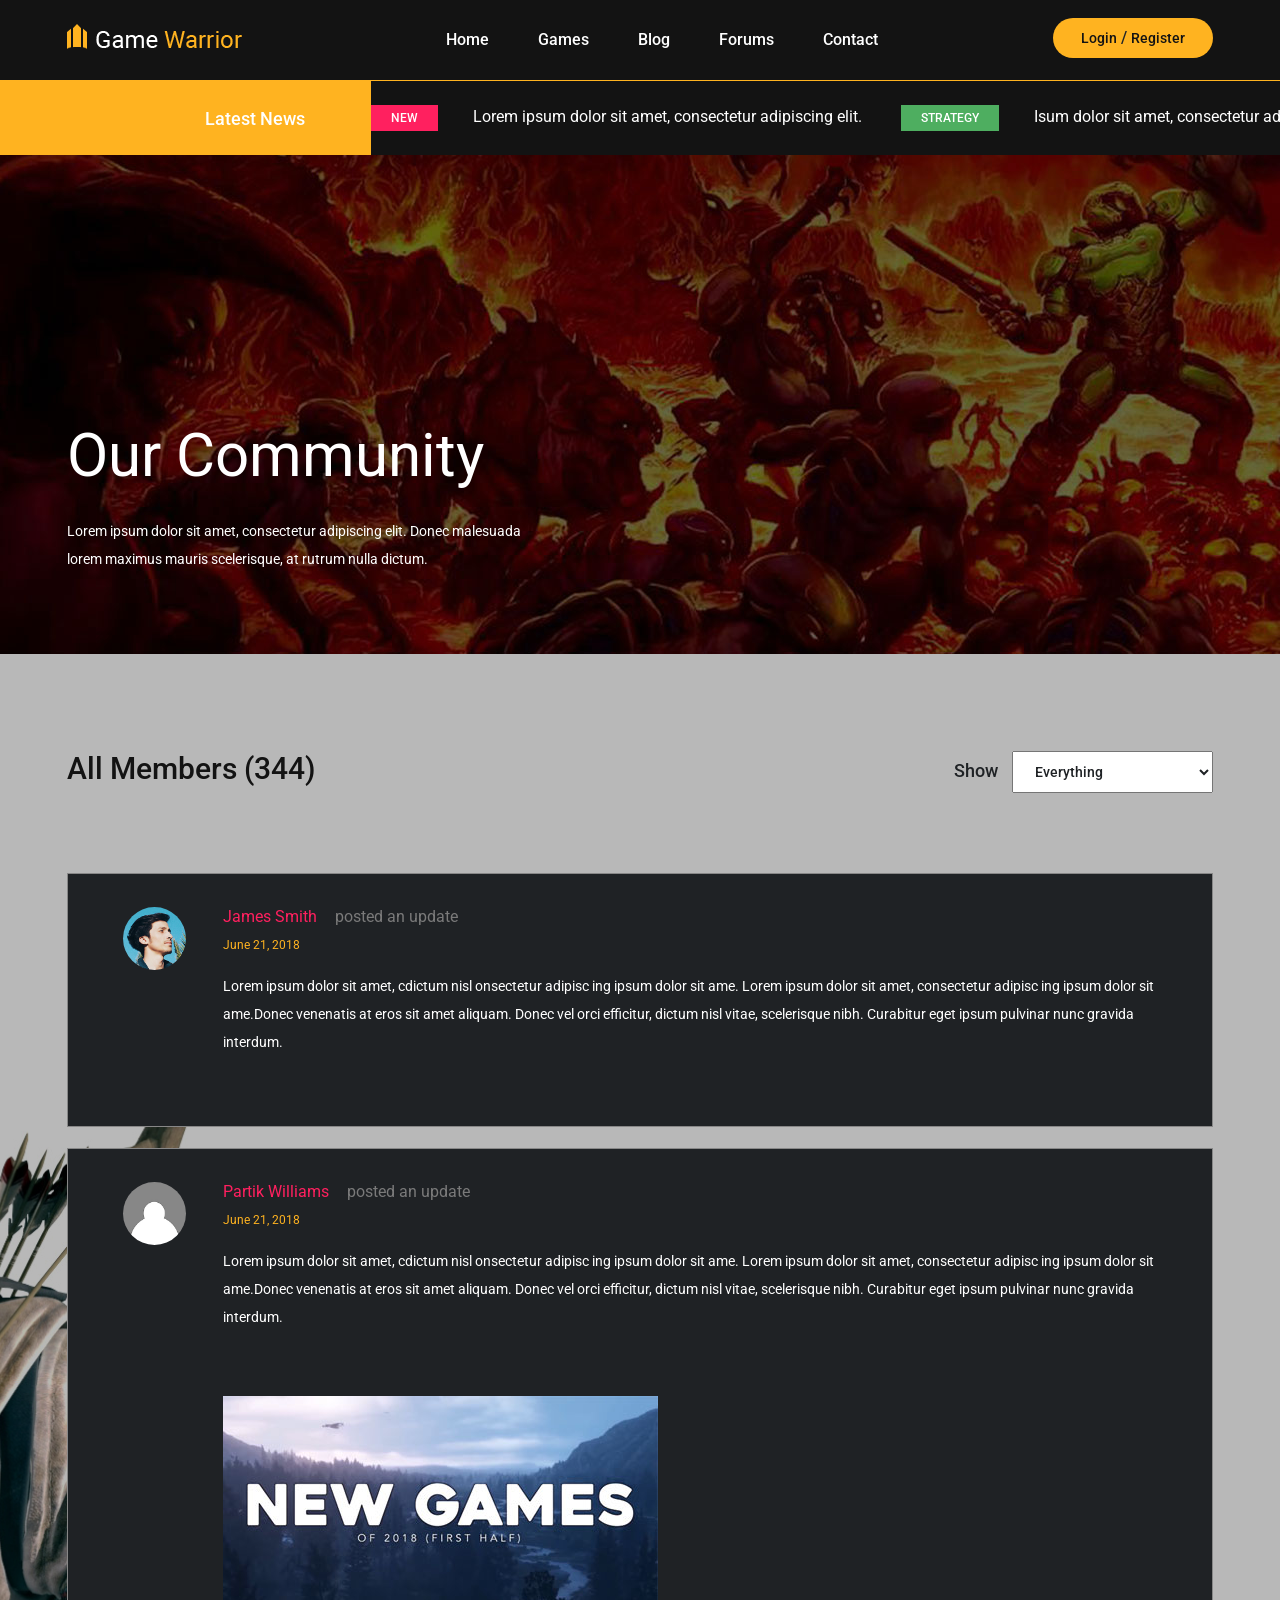
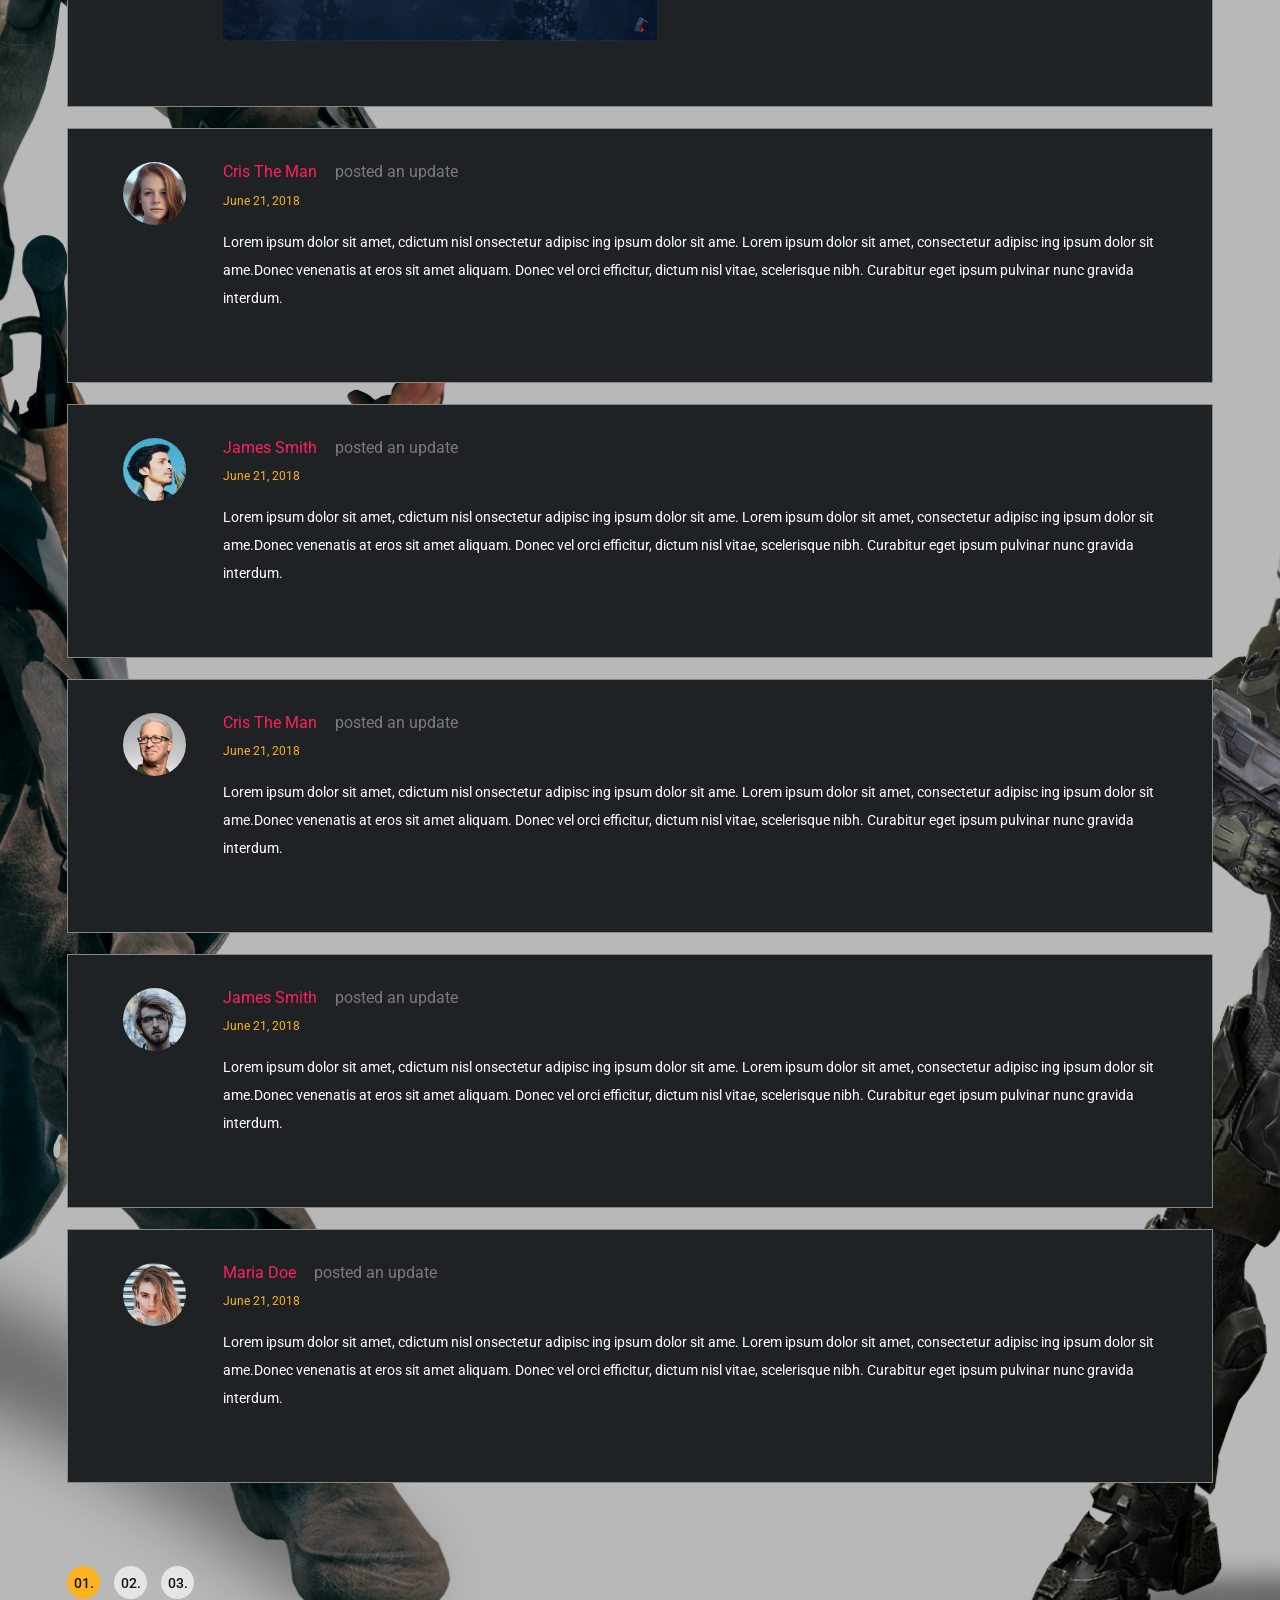
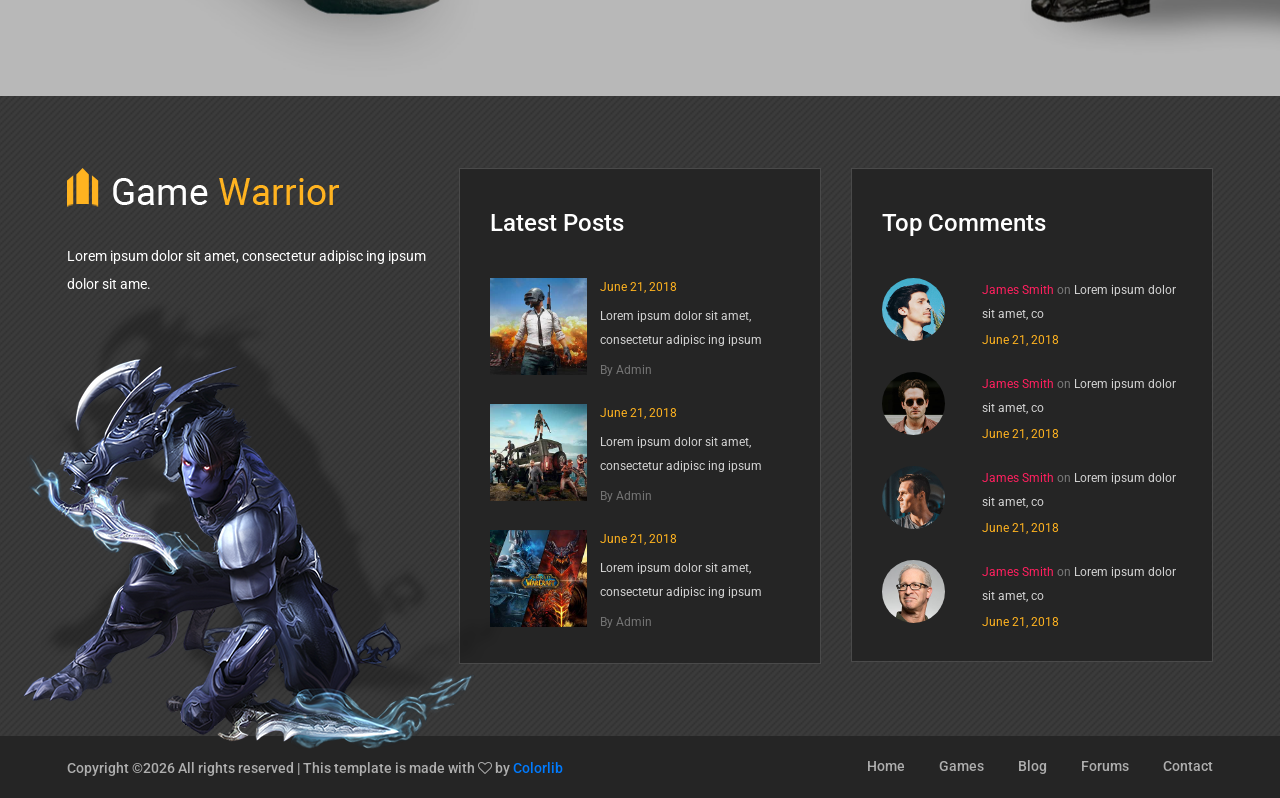
<file: community.html>
<!DOCTYPE html>
<html lang="en">
<head>
	<title>Game Warrior Template</title>
	<meta charset="UTF-8">
	<meta name="description" content="Game Warrior Template">
	<meta name="keywords" content="warrior, game, creative, html">
	<meta name="viewport" content="width=device-width, initial-scale=1.0">
	<!-- Favicon -->   
	<link href="img/favicon.ico" rel="shortcut icon"/>

	<!-- Google Fonts -->
	<link href="https://fonts.googleapis.com/css?family=Roboto:400,400i,500,500i,700,700i" rel="stylesheet">

	<!-- Stylesheets -->
	<link rel="stylesheet" href="css/bootstrap.min.css"/>
	<link rel="stylesheet" href="css/font-awesome.min.css"/>
	<link rel="stylesheet" href="css/owl.carousel.css"/>
	<link rel="stylesheet" href="css/style.css"/>
	<link rel="stylesheet" href="css/animate.css"/>


	<!--[if lt IE 9]>
	  <script src="https://oss.maxcdn.com/html5shiv/3.7.2/html5shiv.min.js"></script>
	  <script src="https://oss.maxcdn.com/respond/1.4.2/respond.min.js"></script>
	<![endif]-->

</head>
<body>
	<!-- Page Preloder -->
	<div id="preloder">
		<div class="loader"></div>
	</div>

	<!-- Header section -->
	<header class="header-section">
		<div class="container">
			<!-- logo -->
			<a class="site-logo" href="index.html">
				<img src="img/logo.png" alt="">
			</a>
			<div class="user-panel">
				<a href="#">Login</a>  /  <a href="#">Register</a>
			</div>
			<!-- responsive -->
			<div class="nav-switch">
				<i class="fa fa-bars"></i>
			</div>
			<!-- site menu -->
			<nav class="main-menu">
				<ul>
					<li><a href="index.html">Home</a></li>
					<li><a href="review.html">Games</a></li>
					<li><a href="categories.html">Blog</a></li>
					<li><a href="community.html">Forums</a></li>
					<li><a href="contact.html">Contact</a></li>
				</ul>
			</nav>
		</div>
	</header>
	<!-- Header section end -->


	<!-- Latest news section -->
	<div class="latest-news-section">
		<div class="ln-title">Latest News</div>
		<div class="news-ticker">
			<div class="news-ticker-contant">
				<div class="nt-item"><span class="new">new</span>Lorem ipsum dolor sit amet, consectetur adipiscing elit. </div>
				<div class="nt-item"><span class="strategy">strategy</span>Isum dolor sit amet, consectetur adipiscing elit. </div>
				<div class="nt-item"><span class="racing">racing</span>Isum dolor sit amet, consectetur adipiscing elit. </div>
			</div>
		</div>
	</div>
	<!-- Latest news section end -->


	<!-- Page info section -->
	<section class="page-info-section set-bg" data-setbg="img/page-top-bg/4.jpg">
		<div class="pi-content">
			<div class="container">
				<div class="row">
					<div class="col-xl-5 col-lg-6 text-white">
						<h2>Our Community</h2>
						<p>Lorem ipsum dolor sit amet, consectetur adipiscing elit. Donec malesuada lorem maximus mauris scelerisque, at rutrum nulla dictum.</p>
					</div>
				</div>
			</div>
		</div>
	</section>
	<!-- Page info section -->


	<!-- Page section -->
	<section class="page-section community-page set-bg" data-setbg="img/community-bg.jpg">
		<div class="community-warp spad">
			<div class="container">
				<div class="row">
					<div class="col-md-6">
						<h3 class="community-top-title">All Members (344)</h3>
					</div>
					<div class="col-md-6 text-lg-right">
						<form class="community-filter">
							<label for="fdf5">Show</label>
							<select id="fdf5">
								<option value="#">Everything</option>
								<option value="#">Everything</option>
							</select>
						</form>
					</div>
				</div>
				<ul class="community-post-list">
					<li>
						<div class="community-post">
							<div class="author-avator set-bg" data-setbg="img/authors/1.jpg"></div>
							<div class="post-content">
								<h5>James Smith<span>posted an update</span></h5>
								<div class="post-date">June 21, 2018</div>
								<p>Lorem ipsum dolor sit amet, cdictum nisl onsectetur adipisc ing ipsum dolor sit ame. Lorem ipsum dolor sit amet, consectetur adipisc ing ipsum dolor sit ame.Donec venenatis at eros sit amet aliquam. Donec vel orci efficitur, dictum nisl vitae, scelerisque nibh. Curabitur eget ipsum pulvinar nunc gravida interdum. </p>
							</div>
						</div>
					</li>
					<li>
						<div class="community-post">
							<div class="author-avator set-bg" data-setbg="img/authors/8.jpg"></div>
							<div class="post-content">
								<h5>Partik Williams<span>posted an update</span></h5>
								<div class="post-date">June 21, 2018</div>
								<p>Lorem ipsum dolor sit amet, cdictum nisl onsectetur adipisc ing ipsum dolor sit ame. Lorem ipsum dolor sit amet, consectetur adipisc ing ipsum dolor sit ame.Donec venenatis at eros sit amet aliquam. Donec vel orci efficitur, dictum nisl vitae, scelerisque nibh. Curabitur eget ipsum pulvinar nunc gravida interdum. </p>
								<div class="attachment-file">
									<img src="img/attachment.jpg" alt="">
								</div>
							</div>
						</div>
					</li>
					<li>
						<div class="community-post">
							<div class="author-avator set-bg" data-setbg="img/authors/5.jpg"></div>
							<div class="post-content">
								<h5>Cris The Man<span>posted an update</span></h5>
								<div class="post-date">June 21, 2018</div>
								<p>Lorem ipsum dolor sit amet, cdictum nisl onsectetur adipisc ing ipsum dolor sit ame. Lorem ipsum dolor sit amet, consectetur adipisc ing ipsum dolor sit ame.Donec venenatis at eros sit amet aliquam. Donec vel orci efficitur, dictum nisl vitae, scelerisque nibh. Curabitur eget ipsum pulvinar nunc gravida interdum. </p>
							</div>
						</div>
					</li>
					<li>
						<div class="community-post">
							<div class="author-avator set-bg" data-setbg="img/authors/1.jpg"></div>
							<div class="post-content">
								<h5>James Smith<span>posted an update</span></h5>
								<div class="post-date">June 21, 2018</div>
								<p>Lorem ipsum dolor sit amet, cdictum nisl onsectetur adipisc ing ipsum dolor sit ame. Lorem ipsum dolor sit amet, consectetur adipisc ing ipsum dolor sit ame.Donec venenatis at eros sit amet aliquam. Donec vel orci efficitur, dictum nisl vitae, scelerisque nibh. Curabitur eget ipsum pulvinar nunc gravida interdum. </p>
							</div>
						</div>
					</li>
					<li>
						<div class="community-post">
							<div class="author-avator set-bg" data-setbg="img/authors/4.jpg"></div>
							<div class="post-content">
								<h5>Cris The Man<span>posted an update</span></h5>
								<div class="post-date">June 21, 2018</div>
								<p>Lorem ipsum dolor sit amet, cdictum nisl onsectetur adipisc ing ipsum dolor sit ame. Lorem ipsum dolor sit amet, consectetur adipisc ing ipsum dolor sit ame.Donec venenatis at eros sit amet aliquam. Donec vel orci efficitur, dictum nisl vitae, scelerisque nibh. Curabitur eget ipsum pulvinar nunc gravida interdum. </p>
							</div>
						</div>
					</li>
					<li>
						<div class="community-post">
							<div class="author-avator set-bg" data-setbg="img/authors/6.jpg"></div>
							<div class="post-content">
								<h5>James Smith<span>posted an update</span></h5>
								<div class="post-date">June 21, 2018</div>
								<p>Lorem ipsum dolor sit amet, cdictum nisl onsectetur adipisc ing ipsum dolor sit ame. Lorem ipsum dolor sit amet, consectetur adipisc ing ipsum dolor sit ame.Donec venenatis at eros sit amet aliquam. Donec vel orci efficitur, dictum nisl vitae, scelerisque nibh. Curabitur eget ipsum pulvinar nunc gravida interdum. </p>
							</div>
						</div>
					</li>
					<li>
						<div class="community-post">
							<div class="author-avator set-bg" data-setbg="img/authors/7.jpg"></div>
							<div class="post-content">
								<h5>Maria Doe<span>posted an update</span></h5>
								<div class="post-date">June 21, 2018</div>
								<p>Lorem ipsum dolor sit amet, cdictum nisl onsectetur adipisc ing ipsum dolor sit ame. Lorem ipsum dolor sit amet, consectetur adipisc ing ipsum dolor sit ame.Donec venenatis at eros sit amet aliquam. Donec vel orci efficitur, dictum nisl vitae, scelerisque nibh. Curabitur eget ipsum pulvinar nunc gravida interdum. </p>
							</div>
						</div>
					</li>
				</ul>
				<div class="site-pagination sp-style-2">
					<span class="active">01.</span>
					<a href="#">02.</a>
					<a href="#">03.</a>
				</div>
			</div>
		</div>
	</section>
	<!-- Page section end -->


	<!-- Footer top section -->
	<section class="footer-top-section">
		<div class="container">
			<div class="footer-top-bg">
				<img src="img/footer-top-bg.png" alt="">
			</div>
			<div class="row">
				<div class="col-lg-4">
					<div class="footer-logo text-white">
						<img src="img/footer-logo.png" alt="">
						<p>Lorem ipsum dolor sit amet, consectetur adipisc ing ipsum dolor sit ame.</p>
					</div>
				</div>
				<div class="col-lg-4 col-md-6">
					<div class="footer-widget mb-5 mb-md-0">
						<h4 class="fw-title">Latest Posts</h4>
						<div class="latest-blog">
							<div class="lb-item">
								<div class="lb-thumb set-bg" data-setbg="img/latest-blog/1.jpg"></div>
								<div class="lb-content">
									<div class="lb-date">June 21, 2018</div>
									<p>Lorem ipsum dolor sit amet, consectetur adipisc ing ipsum </p>
									<a href="#" class="lb-author">By Admin</a>
								</div>
							</div>
							<div class="lb-item">
								<div class="lb-thumb set-bg" data-setbg="img/latest-blog/2.jpg"></div>
								<div class="lb-content">
									<div class="lb-date">June 21, 2018</div>
									<p>Lorem ipsum dolor sit amet, consectetur adipisc ing ipsum </p>
									<a href="#" class="lb-author">By Admin</a>
								</div>
							</div>
							<div class="lb-item">
								<div class="lb-thumb set-bg" data-setbg="img/latest-blog/3.jpg"></div>
								<div class="lb-content">
									<div class="lb-date">June 21, 2018</div>
									<p>Lorem ipsum dolor sit amet, consectetur adipisc ing ipsum </p>
									<a href="#" class="lb-author">By Admin</a>
								</div>
							</div>
						</div>
					</div>
				</div>
				<div class="col-lg-4 col-md-6">
					<div class="footer-widget">
						<h4 class="fw-title">Top Comments</h4>
						<div class="top-comment">
							<div class="tc-item">
								<div class="tc-thumb set-bg" data-setbg="img/authors/1.jpg"></div>
								<div class="tc-content">
									<p><a href="#">James Smith</a> <span>on</span>  Lorem ipsum dolor sit amet, co</p>
									<div class="tc-date">June 21, 2018</div>
								</div>
							</div>
							<div class="tc-item">
								<div class="tc-thumb set-bg" data-setbg="img/authors/2.jpg"></div>
								<div class="tc-content">
									<p><a href="#">James Smith</a> <span>on</span>  Lorem ipsum dolor sit amet, co</p>
									<div class="tc-date">June 21, 2018</div>
								</div>
							</div>
							<div class="tc-item">
								<div class="tc-thumb set-bg" data-setbg="img/authors/3.jpg"></div>
								<div class="tc-content">
									<p><a href="#">James Smith</a> <span>on</span>  Lorem ipsum dolor sit amet, co</p>
									<div class="tc-date">June 21, 2018</div>
								</div>
							</div>
							<div class="tc-item">
								<div class="tc-thumb set-bg" data-setbg="img/authors/4.jpg"></div>
								<div class="tc-content">
									<p><a href="#">James Smith</a> <span>on</span>  Lorem ipsum dolor sit amet, co</p>
									<div class="tc-date">June 21, 2018</div>
								</div>
							</div>
						</div>
					</div>
				</div>
			</div>
		</div>
	</section>
	<!-- Footer top section end -->

	
	<!-- Footer section -->
	<footer class="footer-section">
		<div class="container">
			<ul class="footer-menu">
				<li><a href="index.html">Home</a></li>
				<li><a href="review.html">Games</a></li>
				<li><a href="categories.html">Blog</a></li>
				<li><a href="community.html">Forums</a></li>
				<li><a href="contact.html">Contact</a></li>
			</ul>
			<p class="copyright"><!-- Link back to Colorlib can't be removed. Template is licensed under CC BY 3.0. -->
Copyright &copy;<script>document.write(new Date().getFullYear());</script> All rights reserved | This template is made with <i class="fa fa-heart-o" aria-hidden="true"></i> by <a href="https://colorlib.com" target="_blank">Colorlib</a>
<!-- Link back to Colorlib can't be removed. Template is licensed under CC BY 3.0. -->
</p>
		</div>
	</footer>
	<!-- Footer section end -->


	<!--====== Javascripts & Jquery ======-->
	<script src="js/jquery-3.2.1.min.js"></script>
	<script src="js/bootstrap.min.js"></script>
	<script src="js/owl.carousel.min.js"></script>
	<script src="js/jquery.marquee.min.js"></script>
	<script src="js/main.js"></script>
    </body>
</html>
</file>
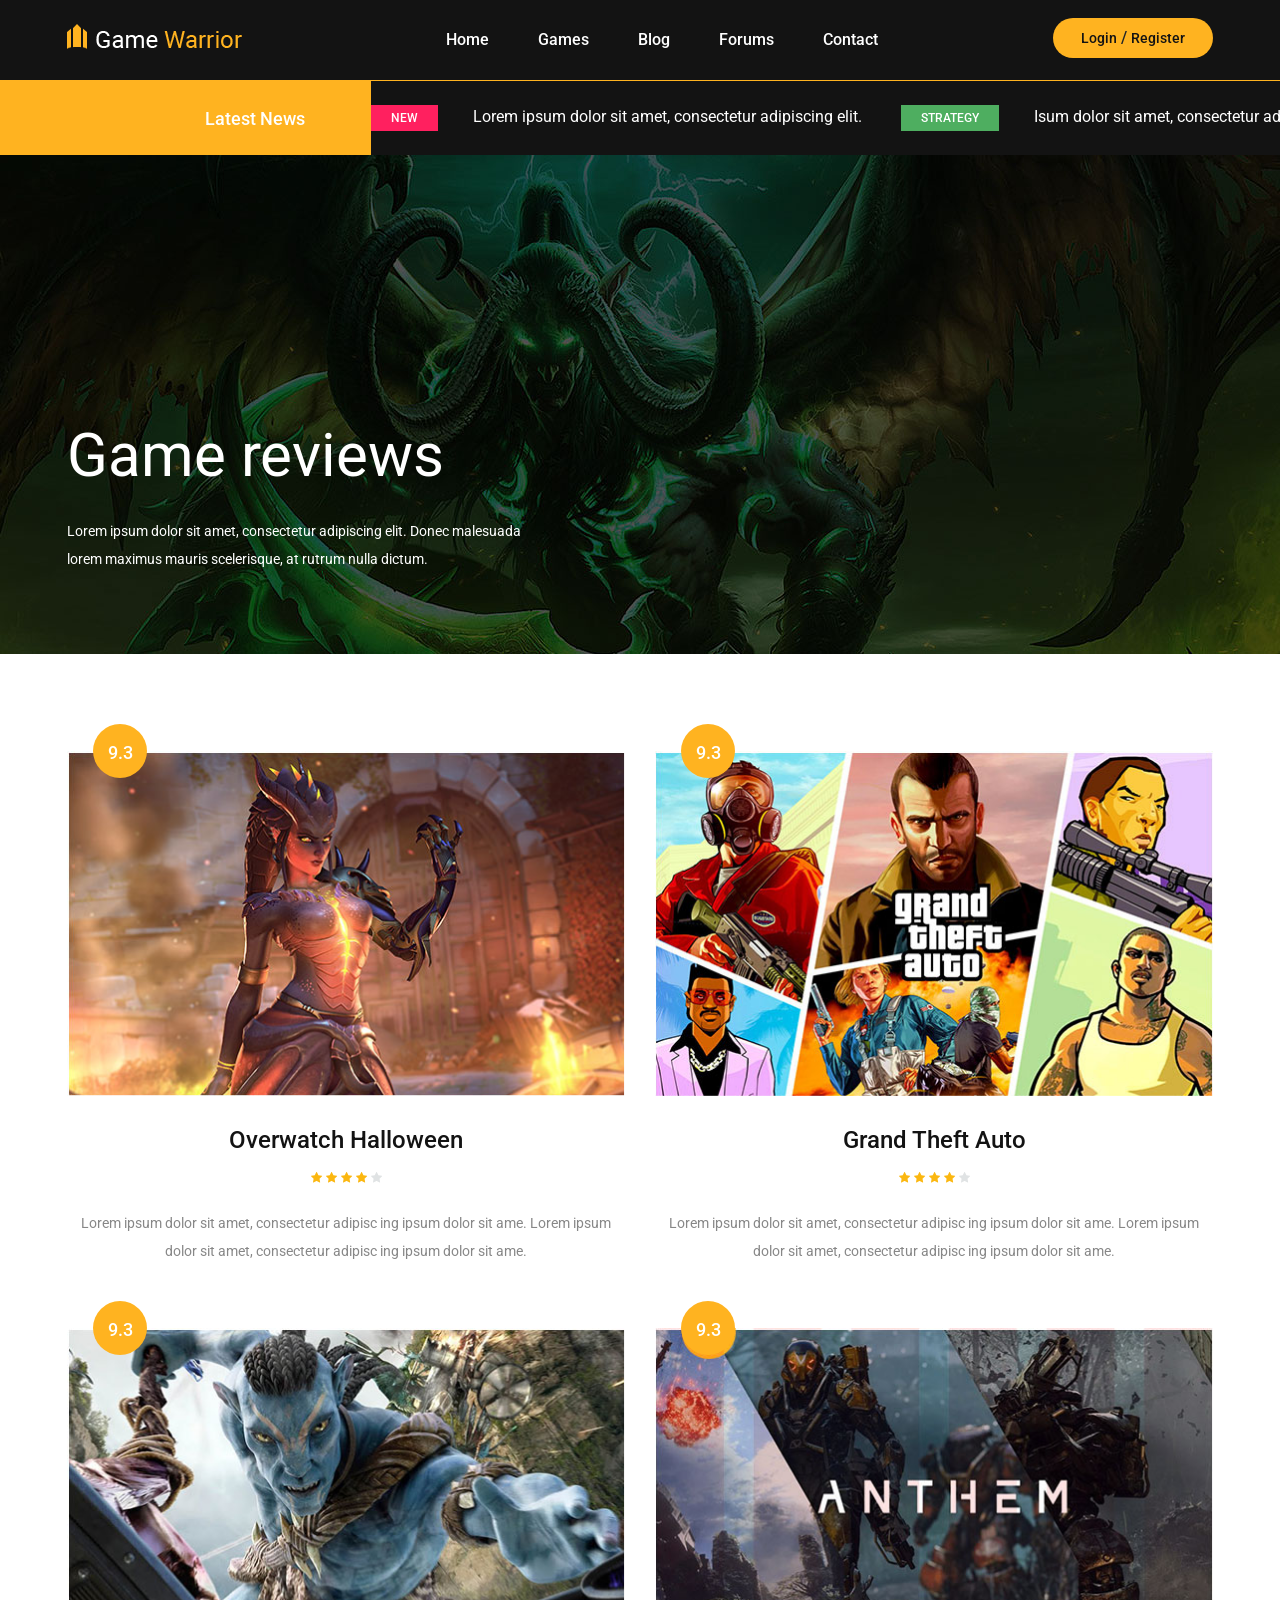
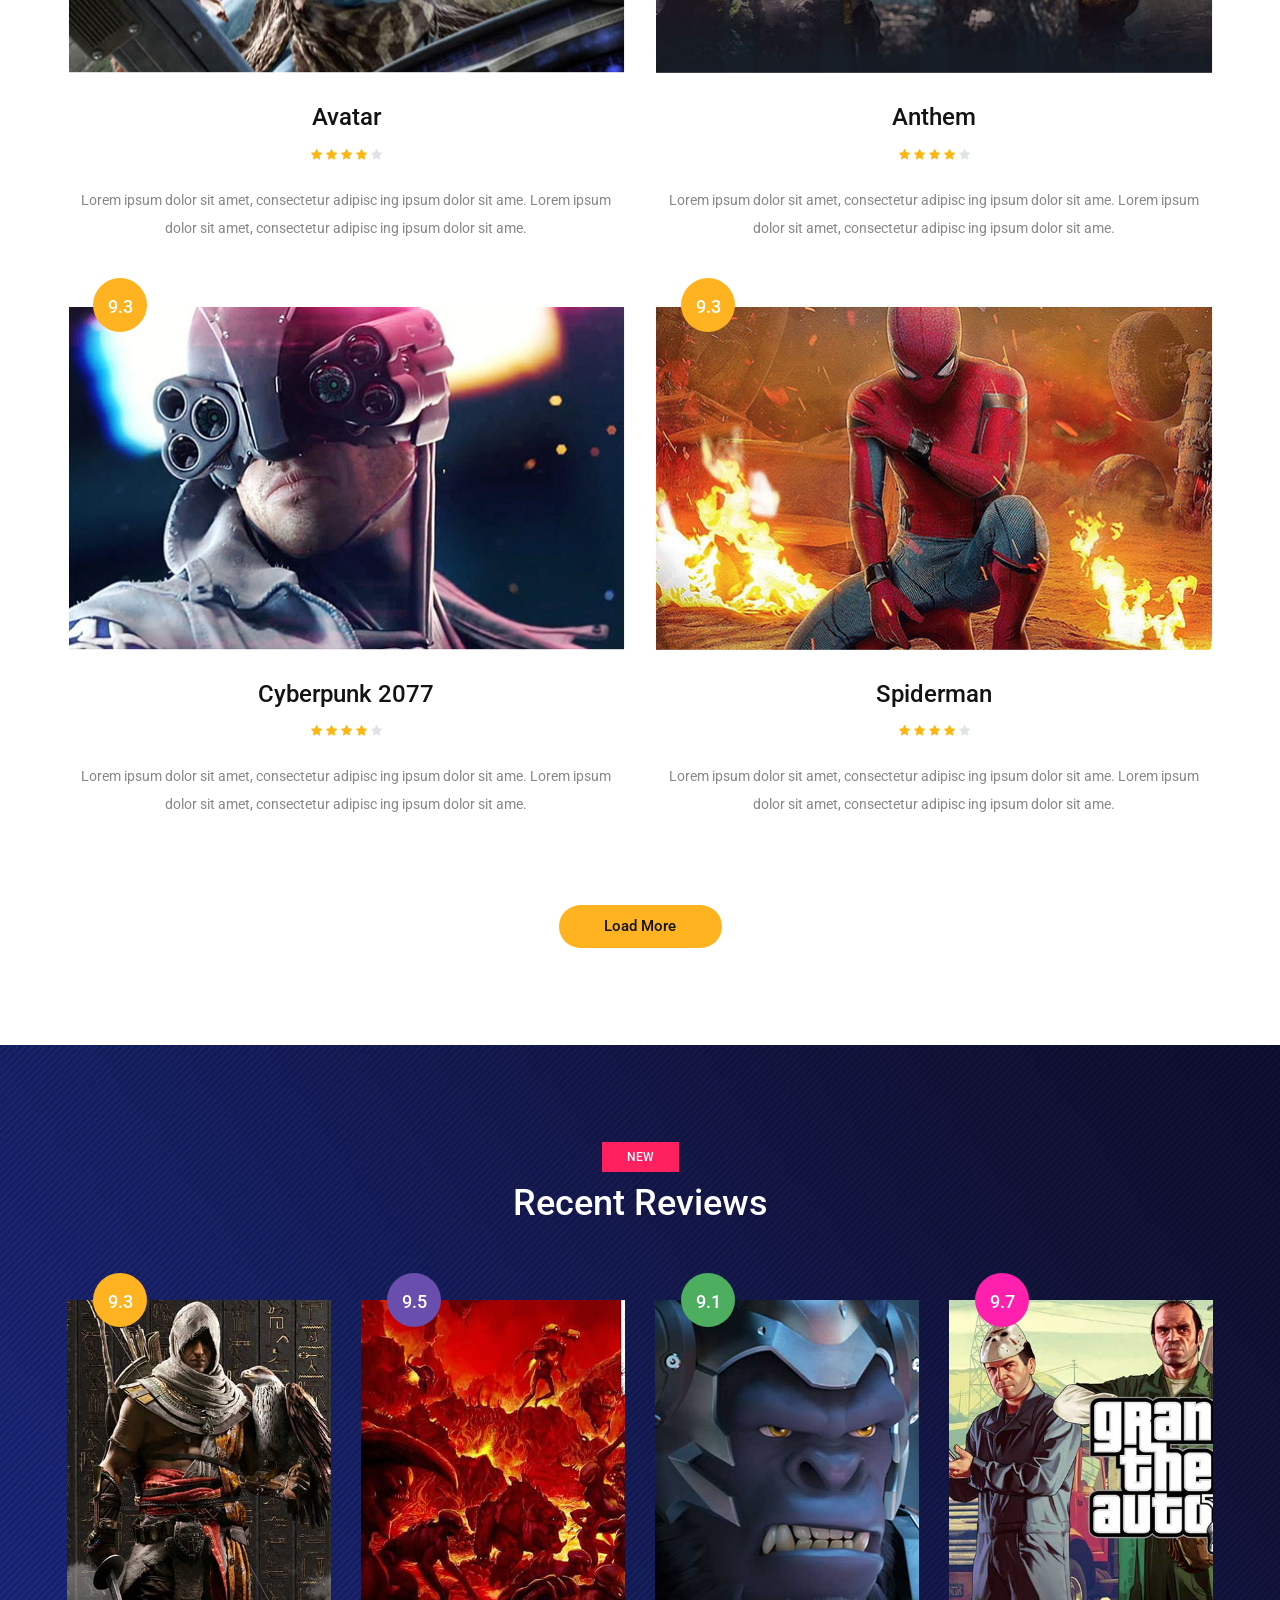
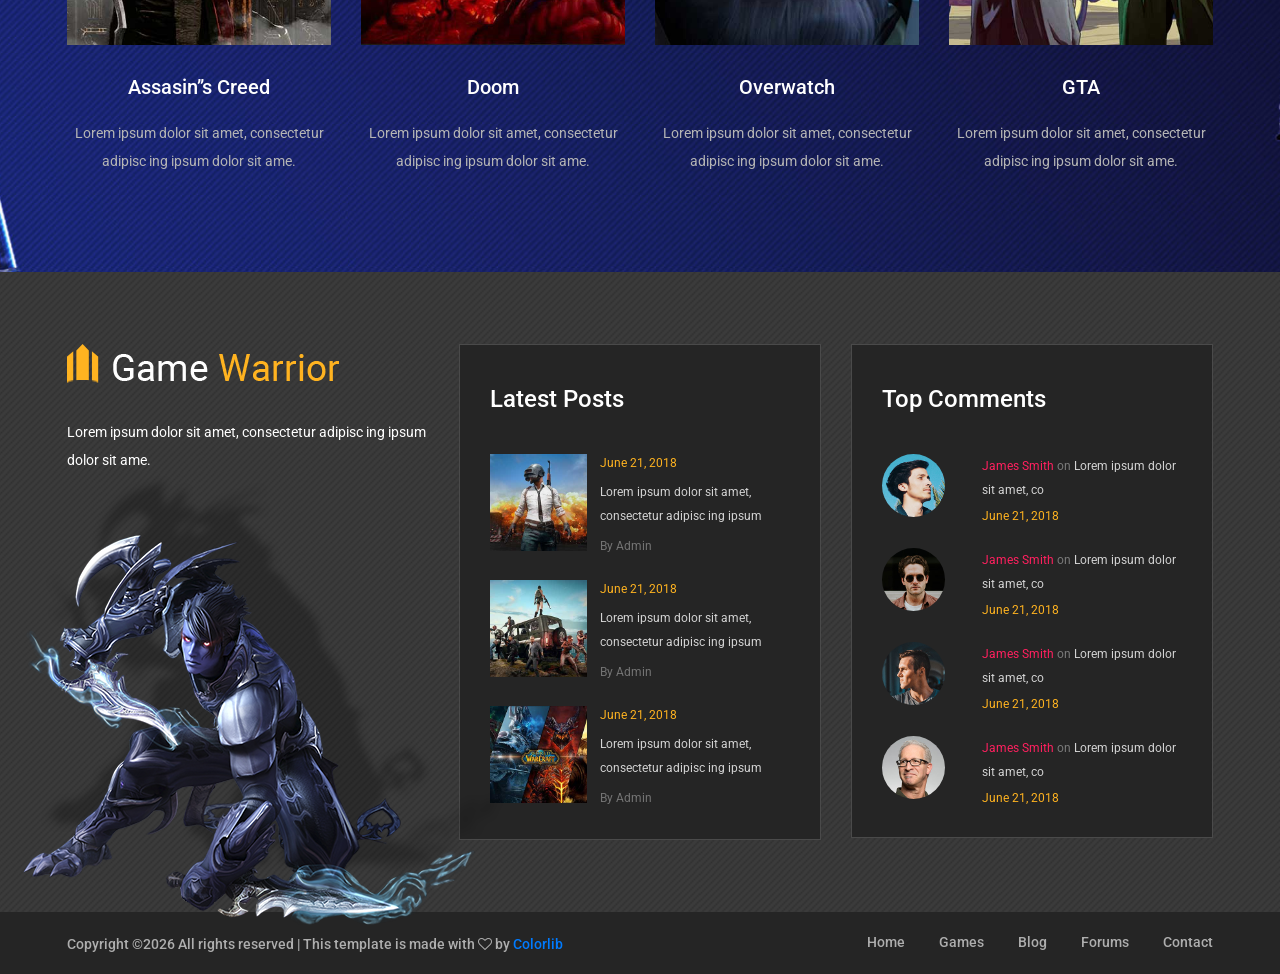
<file: review.html>
<!DOCTYPE html>
<html lang="zxx">
<head>
	<title>Game Warrior Template</title>
	<meta charset="UTF-8">
	<meta name="description" content="Game Warrior Template">
	<meta name="keywords" content="warrior, game, creative, html">
	<meta name="viewport" content="width=device-width, initial-scale=1.0">
	<!-- Favicon -->   
	<link href="img/favicon.ico" rel="shortcut icon"/>

	<!-- Google Fonts -->
	<link href="https://fonts.googleapis.com/css?family=Roboto:400,400i,500,500i,700,700i" rel="stylesheet">

	<!-- Stylesheets -->
	<link rel="stylesheet" href="css/bootstrap.min.css"/>
	<link rel="stylesheet" href="css/font-awesome.min.css"/>
	<link rel="stylesheet" href="css/owl.carousel.css"/>
	<link rel="stylesheet" href="css/style.css"/>
	<link rel="stylesheet" href="css/animate.css"/>


	<!--[if lt IE 9]>
	  <script src="https://oss.maxcdn.com/html5shiv/3.7.2/html5shiv.min.js"></script>
	  <script src="https://oss.maxcdn.com/respond/1.4.2/respond.min.js"></script>
	<![endif]-->

</head>
<body>
	<!-- Page Preloder -->
	<div id="preloder">
		<div class="loader"></div>
	</div>

	<!-- Header section -->
	<header class="header-section">
		<div class="container">
			<!-- logo -->
			<a class="site-logo" href="index.html">
				<img src="img/logo.png" alt="">
			</a>
			<div class="user-panel">
				<a href="#">Login</a>  /  <a href="#">Register</a>
			</div>
			<!-- responsive -->
			<div class="nav-switch">
				<i class="fa fa-bars"></i>
			</div>
			<!-- site menu -->
			<nav class="main-menu">
				<ul>
					<li><a href="index.html">Home</a></li>
					<li><a href="review.html">Games</a></li>
					<li><a href="categories.html">Blog</a></li>
					<li><a href="community.html">Forums</a></li>
					<li><a href="contact.html">Contact</a></li>
				</ul>
			</nav>
		</div>
	</header>
	<!-- Header section end -->


	<!-- Latest news section -->
	<div class="latest-news-section">
		<div class="ln-title">Latest News</div>
		<div class="news-ticker">
			<div class="news-ticker-contant">
				<div class="nt-item"><span class="new">new</span>Lorem ipsum dolor sit amet, consectetur adipiscing elit. </div>
				<div class="nt-item"><span class="strategy">strategy</span>Isum dolor sit amet, consectetur adipiscing elit. </div>
				<div class="nt-item"><span class="racing">racing</span>Isum dolor sit amet, consectetur adipiscing elit. </div>
			</div>
		</div>
	</div>
	<!-- Latest news section end -->


	<!-- Page info section -->
	<section class="page-info-section set-bg" data-setbg="img/page-top-bg/3.jpg">
		<div class="pi-content">
			<div class="container">
				<div class="row">
					<div class="col-xl-5 col-lg-6 text-white">
						<h2>Game reviews</h2>
						<p>Lorem ipsum dolor sit amet, consectetur adipiscing elit. Donec malesuada lorem maximus mauris scelerisque, at rutrum nulla dictum.</p>
					</div>
				</div>
			</div>
		</div>
	</section>
	<!-- Page info section -->


	<!-- Page section -->
	<section class="page-section review-page spad">
		<div class="container">
			<div class="row">
				<div class="col-md-6">
					<div class="review-item">
						<div class="review-cover set-bg" data-setbg="img/review/5.jpg">
							<div class="score yellow">9.3</div>
						</div>
						<div class="review-text">
							<h4>Overwatch Halloween</h4>
							<div class="rating">
								<i class="fa fa-star"></i>
								<i class="fa fa-star"></i>
								<i class="fa fa-star"></i>
								<i class="fa fa-star"></i>
								<i class="fa fa-star is-fade"></i>
							</div>
							<p>Lorem ipsum dolor sit amet, consectetur adipisc ing ipsum dolor sit ame. Lorem ipsum dolor sit amet, consectetur adipisc ing ipsum dolor sit ame.</p>
						</div>
					</div>
				</div>
				<div class="col-md-6">
					<div class="review-item">
						<div class="review-cover set-bg" data-setbg="img/review/6.jpg">
							<div class="score yellow">9.3</div>
						</div>
						<div class="review-text">
							<h4>Grand Theft Auto</h4>
							<div class="rating">
								<i class="fa fa-star"></i>
								<i class="fa fa-star"></i>
								<i class="fa fa-star"></i>
								<i class="fa fa-star"></i>
								<i class="fa fa-star is-fade"></i>
							</div>
							<p>Lorem ipsum dolor sit amet, consectetur adipisc ing ipsum dolor sit ame. Lorem ipsum dolor sit amet, consectetur adipisc ing ipsum dolor sit ame.</p>
						</div>
					</div>
				</div>
				<div class="col-md-6">
					<div class="review-item">
						<div class="review-cover set-bg" data-setbg="img/review/7.jpg">
							<div class="score yellow">9.3</div>
						</div>
						<div class="review-text">
							<h4>Avatar</h4>
							<div class="rating">
								<i class="fa fa-star"></i>
								<i class="fa fa-star"></i>
								<i class="fa fa-star"></i>
								<i class="fa fa-star"></i>
								<i class="fa fa-star is-fade"></i>
							</div>
							<p>Lorem ipsum dolor sit amet, consectetur adipisc ing ipsum dolor sit ame. Lorem ipsum dolor sit amet, consectetur adipisc ing ipsum dolor sit ame.</p>
						</div>
					</div>
				</div>
				<div class="col-md-6">
					<div class="review-item">
						<div class="review-cover set-bg" data-setbg="img/review/8.jpg">
							<div class="score yellow">9.3</div>
						</div>
						<div class="review-text">
							<h4>Anthem</h4>
							<div class="rating">
								<i class="fa fa-star"></i>
								<i class="fa fa-star"></i>
								<i class="fa fa-star"></i>
								<i class="fa fa-star"></i>
								<i class="fa fa-star is-fade"></i>
							</div>
							<p>Lorem ipsum dolor sit amet, consectetur adipisc ing ipsum dolor sit ame. Lorem ipsum dolor sit amet, consectetur adipisc ing ipsum dolor sit ame.</p>
						</div>
					</div>
				</div>
				<div class="col-md-6">
					<div class="review-item">
						<div class="review-cover set-bg" data-setbg="img/review/9.jpg">
							<div class="score yellow">9.3</div>
						</div>
						<div class="review-text">
							<h4>Cyberpunk 2077</h4>
							<div class="rating">
								<i class="fa fa-star"></i>
								<i class="fa fa-star"></i>
								<i class="fa fa-star"></i>
								<i class="fa fa-star"></i>
								<i class="fa fa-star is-fade"></i>
							</div>
							<p>Lorem ipsum dolor sit amet, consectetur adipisc ing ipsum dolor sit ame. Lorem ipsum dolor sit amet, consectetur adipisc ing ipsum dolor sit ame.</p>
						</div>
					</div>
				</div>
				<div class="col-md-6">
					<div class="review-item">
						<div class="review-cover set-bg" data-setbg="img/review/10.jpg">
							<div class="score yellow">9.3</div>
						</div>
						<div class="review-text">
							<h4>Spiderman</h4>
							<div class="rating">
								<i class="fa fa-star"></i>
								<i class="fa fa-star"></i>
								<i class="fa fa-star"></i>
								<i class="fa fa-star"></i>
								<i class="fa fa-star is-fade"></i>
							</div>
							<p>Lorem ipsum dolor sit amet, consectetur adipisc ing ipsum dolor sit ame. Lorem ipsum dolor sit amet, consectetur adipisc ing ipsum dolor sit ame.</p>
						</div>
					</div>
				</div>
			</div>
			<div class="text-center pt-4">
				<button class="site-btn btn-sm">Load More</button>
			</div>
		</div>
	</section>
	<!-- Page section end -->


	<!-- Review section -->
	<section class="review-section review-dark spad set-bg" data-setbg="img/review-bg-2.jpg">
		<div class="container">
			<div class="section-title text-white">
				<div class="cata new">new</div>
				<h2>Recent Reviews</h2>
			</div>
			<div class="row text-white">
				<div class="col-lg-3 col-md-6">
					<div class="review-item">
						<div class="review-cover set-bg" data-setbg="img/review/1.jpg">
							<div class="score yellow">9.3</div>
						</div>
						<div class="review-text">
							<h5>Assasin’’s Creed</h5>
							<p>Lorem ipsum dolor sit amet, consectetur adipisc ing ipsum dolor sit ame.</p>
						</div>
					</div>
				</div>
				<div class="col-lg-3 col-md-6">
					<div class="review-item">
						<div class="review-cover set-bg" data-setbg="img/review/2.jpg">
							<div class="score purple">9.5</div>
						</div>
						<div class="review-text">
							<h5>Doom</h5>
							<p>Lorem ipsum dolor sit amet, consectetur adipisc ing ipsum dolor sit ame.</p>
						</div>
					</div>
				</div>
				<div class="col-lg-3 col-md-6">
					<div class="review-item">
						<div class="review-cover set-bg" data-setbg="img/review/3.jpg">
							<div class="score green">9.1</div>
						</div>
						<div class="review-text">
							<h5>Overwatch</h5>
							<p>Lorem ipsum dolor sit amet, consectetur adipisc ing ipsum dolor sit ame.</p>
						</div>
					</div>
				</div>
				<div class="col-lg-3 col-md-6">
					<div class="review-item">
						<div class="review-cover set-bg" data-setbg="img/review/4.jpg">
							<div class="score pink">9.7</div>
						</div>
						<div class="review-text">
							<h5>GTA</h5>
							<p>Lorem ipsum dolor sit amet, consectetur adipisc ing ipsum dolor sit ame.</p>
						</div>
					</div>
				</div>
			</div>
		</div>
	</section>
	<!-- Review section end -->


	<!-- Footer top section -->
	<section class="footer-top-section">
		<div class="container">
			<div class="footer-top-bg">
				<img src="img/footer-top-bg.png" alt="">
			</div>
			<div class="row">
				<div class="col-lg-4">
					<div class="footer-logo text-white">
						<img src="img/footer-logo.png" alt="">
						<p>Lorem ipsum dolor sit amet, consectetur adipisc ing ipsum dolor sit ame.</p>
					</div>
				</div>
				<div class="col-lg-4 col-md-6">
					<div class="footer-widget mb-5 mb-md-0">
						<h4 class="fw-title">Latest Posts</h4>
						<div class="latest-blog">
							<div class="lb-item">
								<div class="lb-thumb set-bg" data-setbg="img/latest-blog/1.jpg"></div>
								<div class="lb-content">
									<div class="lb-date">June 21, 2018</div>
									<p>Lorem ipsum dolor sit amet, consectetur adipisc ing ipsum </p>
									<a href="#" class="lb-author">By Admin</a>
								</div>
							</div>
							<div class="lb-item">
								<div class="lb-thumb set-bg" data-setbg="img/latest-blog/2.jpg"></div>
								<div class="lb-content">
									<div class="lb-date">June 21, 2018</div>
									<p>Lorem ipsum dolor sit amet, consectetur adipisc ing ipsum </p>
									<a href="#" class="lb-author">By Admin</a>
								</div>
							</div>
							<div class="lb-item">
								<div class="lb-thumb set-bg" data-setbg="img/latest-blog/3.jpg"></div>
								<div class="lb-content">
									<div class="lb-date">June 21, 2018</div>
									<p>Lorem ipsum dolor sit amet, consectetur adipisc ing ipsum </p>
									<a href="#" class="lb-author">By Admin</a>
								</div>
							</div>
						</div>
					</div>
				</div>
				<div class="col-lg-4 col-md-6">
					<div class="footer-widget">
						<h4 class="fw-title">Top Comments</h4>
						<div class="top-comment">
							<div class="tc-item">
								<div class="tc-thumb set-bg" data-setbg="img/authors/1.jpg"></div>
								<div class="tc-content">
									<p><a href="#">James Smith</a> <span>on</span>  Lorem ipsum dolor sit amet, co</p>
									<div class="tc-date">June 21, 2018</div>
								</div>
							</div>
							<div class="tc-item">
								<div class="tc-thumb set-bg" data-setbg="img/authors/2.jpg"></div>
								<div class="tc-content">
									<p><a href="#">James Smith</a> <span>on</span>  Lorem ipsum dolor sit amet, co</p>
									<div class="tc-date">June 21, 2018</div>
								</div>
							</div>
							<div class="tc-item">
								<div class="tc-thumb set-bg" data-setbg="img/authors/3.jpg"></div>
								<div class="tc-content">
									<p><a href="#">James Smith</a> <span>on</span>  Lorem ipsum dolor sit amet, co</p>
									<div class="tc-date">June 21, 2018</div>
								</div>
							</div>
							<div class="tc-item">
								<div class="tc-thumb set-bg" data-setbg="img/authors/4.jpg"></div>
								<div class="tc-content">
									<p><a href="#">James Smith</a> <span>on</span>  Lorem ipsum dolor sit amet, co</p>
									<div class="tc-date">June 21, 2018</div>
								</div>
							</div>
						</div>
					</div>
				</div>
			</div>
		</div>
	</section>
	<!-- Footer top section end -->

	
	<!-- Footer section -->
	<footer class="footer-section">
		<div class="container">
			<ul class="footer-menu">
				<li><a href="index.html">Home</a></li>
				<li><a href="review.html">Games</a></li>
				<li><a href="categories.html">Blog</a></li>
				<li><a href="community.html">Forums</a></li>
				<li><a href="contact.html">Contact</a></li>
			</ul>
			<p class="copyright"><!-- Link back to Colorlib can't be removed. Template is licensed under CC BY 3.0. -->
Copyright &copy;<script>document.write(new Date().getFullYear());</script> All rights reserved | This template is made with <i class="fa fa-heart-o" aria-hidden="true"></i> by <a href="https://colorlib.com" target="_blank">Colorlib</a>
<!-- Link back to Colorlib can't be removed. Template is licensed under CC BY 3.0. -->
</p>
		</div>
	</footer>
	<!-- Footer section end -->


	<!--====== Javascripts & Jquery ======-->
	<script src="js/jquery-3.2.1.min.js"></script>
	<script src="js/bootstrap.min.js"></script>
	<script src="js/owl.carousel.min.js"></script>
	<script src="js/jquery.marquee.min.js"></script>
	<script src="js/main.js"></script>
    </body>
</html>
</file>
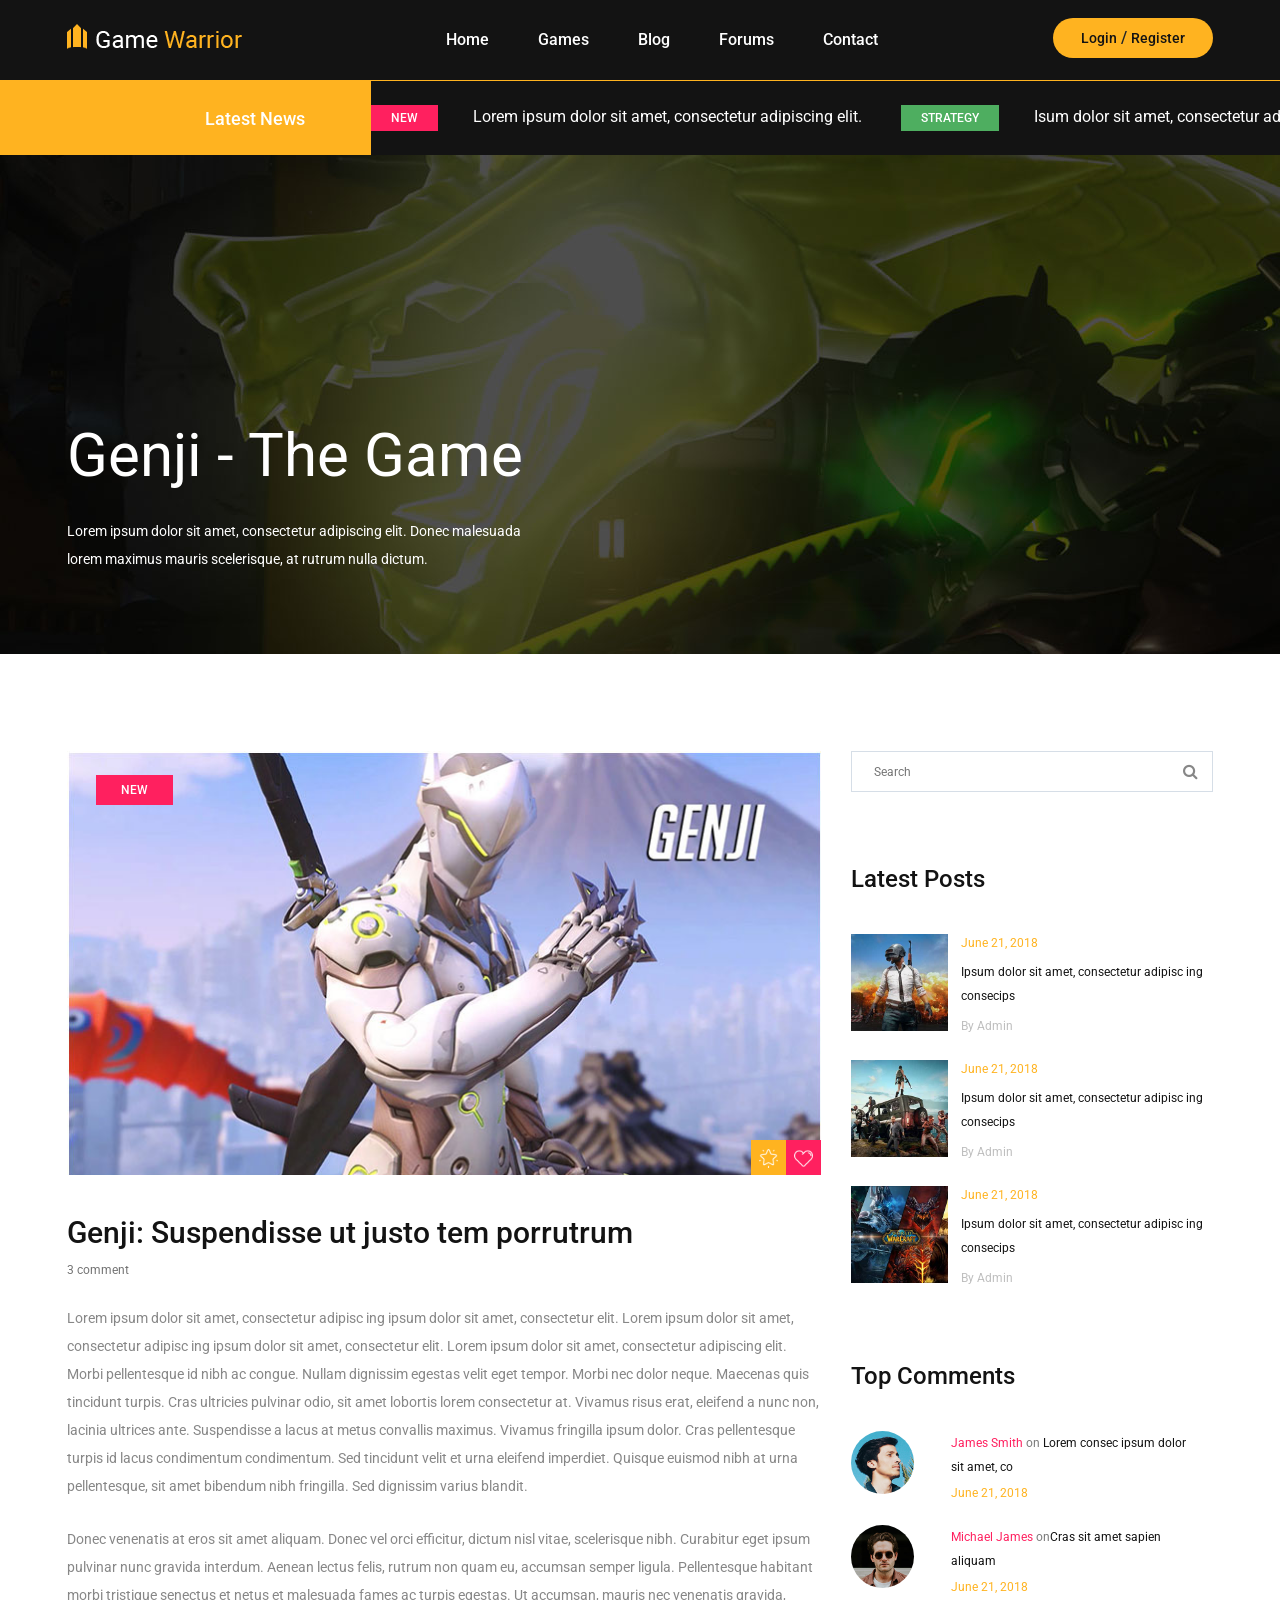
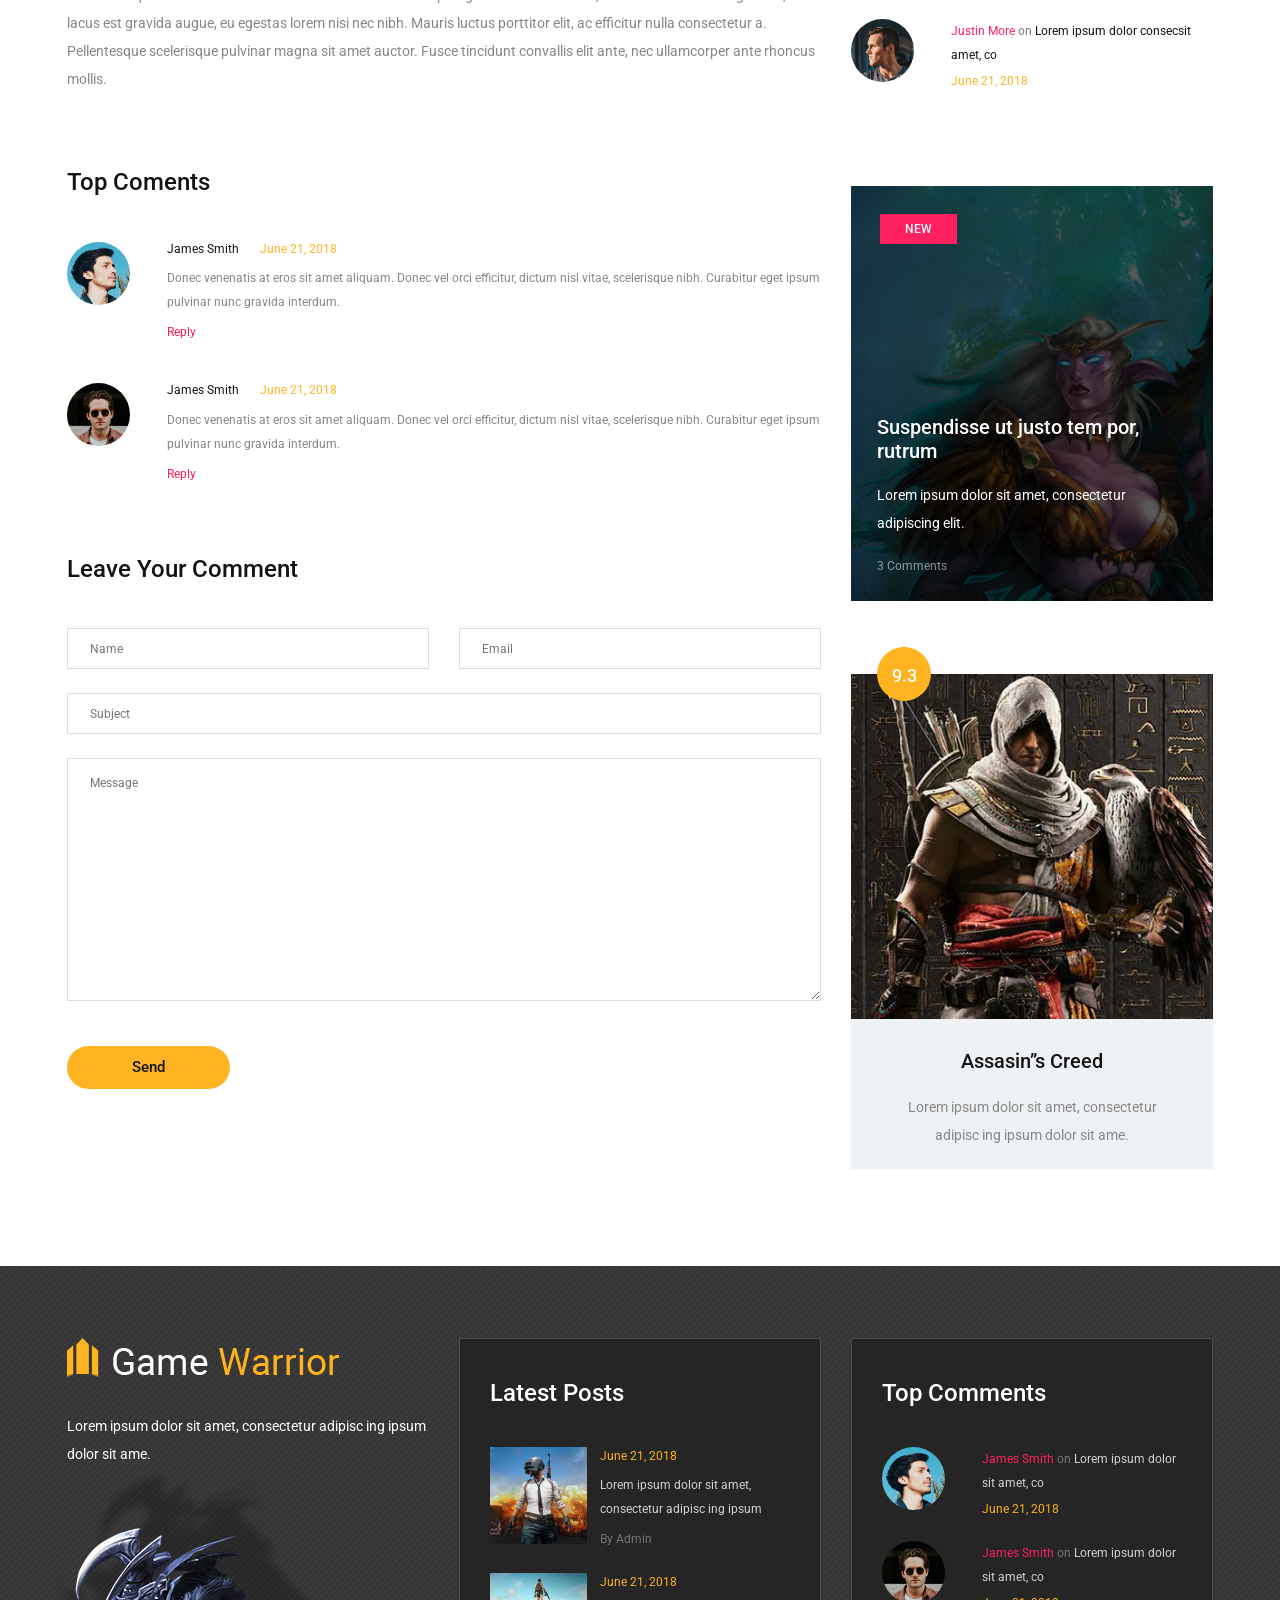
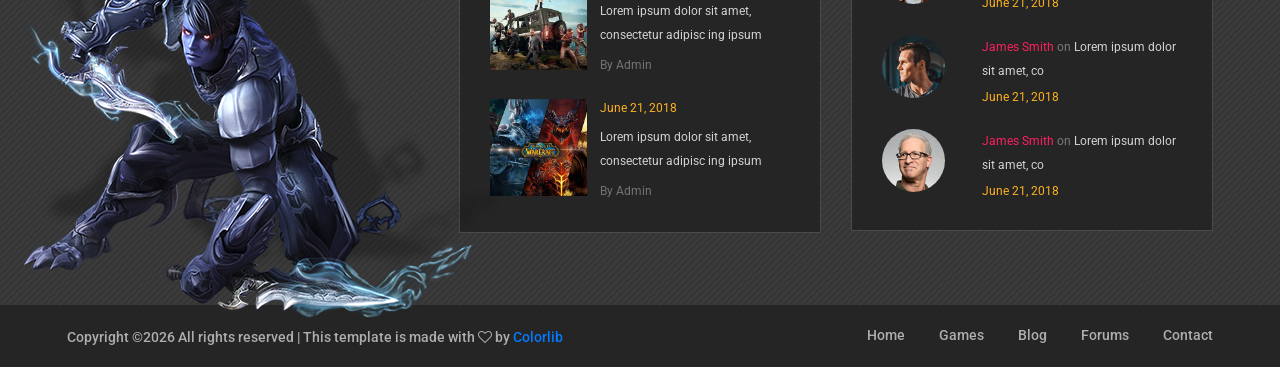
<file: single-blog.html>
<!DOCTYPE html>
<html lang="zxx">
<head>
	<title>Game Warrior Template</title>
	<meta charset="UTF-8">
	<meta name="description" content="Game Warrior Template">
	<meta name="keywords" content="warrior, game, creative, html">
	<meta name="viewport" content="width=device-width, initial-scale=1.0">
	<!-- Favicon -->   
	<link href="img/favicon.ico" rel="shortcut icon"/>

	<!-- Google Fonts -->
	<link href="https://fonts.googleapis.com/css?family=Roboto:400,400i,500,500i,700,700i" rel="stylesheet">

	<!-- Stylesheets -->
	<link rel="stylesheet" href="css/bootstrap.min.css"/>
	<link rel="stylesheet" href="css/font-awesome.min.css"/>
	<link rel="stylesheet" href="css/owl.carousel.css"/>
	<link rel="stylesheet" href="css/style.css"/>
	<link rel="stylesheet" href="css/animate.css"/>


	<!--[if lt IE 9]>
	  <script src="https://oss.maxcdn.com/html5shiv/3.7.2/html5shiv.min.js"></script>
	  <script src="https://oss.maxcdn.com/respond/1.4.2/respond.min.js"></script>
	<![endif]-->

</head>
<body>
	<!-- Page Preloder -->
	<div id="preloder">
		<div class="loader"></div>
	</div>

	<!-- Header section -->
	<header class="header-section">
		<div class="container">
			<!-- logo -->
			<a class="site-logo" href="index.html">
				<img src="img/logo.png" alt="">
			</a>
			<div class="user-panel">
				<a href="#">Login</a>  /  <a href="#">Register</a>
			</div>
			<!-- responsive -->
			<div class="nav-switch">
				<i class="fa fa-bars"></i>
			</div>
			<!-- site menu -->
			<nav class="main-menu">
				<ul>
					<li><a href="index.html">Home</a></li>
					<li><a href="review.html">Games</a></li>
					<li><a href="categories.html">Blog</a></li>
					<li><a href="community.html">Forums</a></li>
					<li><a href="contact.html">Contact</a></li>
				</ul>
			</nav>
		</div>
	</header>
	<!-- Header section end -->


	<!-- Latest news section -->
	<div class="latest-news-section">
		<div class="ln-title">Latest News</div>
		<div class="news-ticker">
			<div class="news-ticker-contant">
				<div class="nt-item"><span class="new">new</span>Lorem ipsum dolor sit amet, consectetur adipiscing elit. </div>
				<div class="nt-item"><span class="strategy">strategy</span>Isum dolor sit amet, consectetur adipiscing elit. </div>
				<div class="nt-item"><span class="racing">racing</span>Isum dolor sit amet, consectetur adipiscing elit. </div>
			</div>
		</div>
	</div>
	<!-- Latest news section end -->


	<!-- Page info section -->
	<section class="page-info-section set-bg" data-setbg="img/page-top-bg/2.jpg">
		<div class="pi-content">
			<div class="container">
				<div class="row">
					<div class="col-xl-5 col-lg-6 text-white">
						<h2>Genji - The Game</h2>
						<p>Lorem ipsum dolor sit amet, consectetur adipiscing elit. Donec malesuada lorem maximus mauris scelerisque, at rutrum nulla dictum.</p>
					</div>
				</div>
			</div>
		</div>
	</section>
	<!-- Page info section -->


	<!-- Page section -->
	<section class="page-section single-blog-page spad">
		<div class="container">
			<div class="row">
				<div class="col-lg-8">
					<div class="blog-thumb set-bg" data-setbg="img/recent-game/big.jpg">
						<div class="cata new">new</div>
						<div class="rgi-extra">
							<div class="rgi-star"><img src="img/icons/star.png" alt=""></div>
							<div class="rgi-heart"><img src="img/icons/heart.png" alt=""></div>
						</div>
					</div>
					<div class="blog-content">
						<h3>Genji: Suspendisse ut justo tem porrutrum</h3>
						<a href="" class="meta-comment">3 comment</a>
						<p>Lorem ipsum dolor sit amet, consectetur adipisc ing ipsum dolor sit amet, consectetur elit. Lorem ipsum dolor sit amet, consectetur adipisc ing ipsum dolor sit amet, consectetur elit.  Lorem ipsum dolor sit amet, consectetur adipiscing elit. Morbi pellentesque id nibh ac congue. Nullam dignissim egestas velit eget tempor. Morbi nec dolor neque. Maecenas quis tincidunt turpis. Cras ultricies pulvinar odio, sit amet lobortis lorem consectetur at. Vivamus risus erat, eleifend a nunc non, lacinia ultrices ante. Suspendisse a lacus at metus convallis maximus. Vivamus fringilla ipsum dolor. Cras pellentesque turpis id lacus condimentum condimentum. Sed tincidunt velit et urna eleifend imperdiet. Quisque euismod nibh at urna pellentesque, sit amet bibendum nibh fringilla. Sed dignissim varius blandit.</p>
						<p>Donec venenatis at eros sit amet aliquam. Donec vel orci efficitur, dictum nisl vitae, scelerisque nibh. Curabitur eget ipsum pulvinar nunc gravida interdum. Aenean lectus felis, rutrum non quam eu, accumsan semper ligula. Pellentesque habitant morbi tristique senectus et netus et malesuada fames ac turpis egestas. Ut accumsan, mauris nec venenatis gravida, lacus est gravida augue, eu egestas lorem nisi nec nibh. Mauris luctus porttitor elit, ac efficitur nulla consectetur a. Pellentesque scelerisque pulvinar magna sit amet auctor. Fusce tincidunt convallis elit ante, nec ullamcorper ante rhoncus mollis. </p>
					</div>
					<div class="comment-warp">
						<h4 class="comment-title">Top Coments</h4>
						<ul class="comment-list">
							<li>
								<div class="comment">
									<div class="comment-avator set-bg" data-setbg="img/authors/1.jpg"></div>
									<div class="comment-content">
										<h5>James Smith <span>June 21, 2018</span></h5>
										<p>Donec venenatis at eros sit amet aliquam. Donec vel orci efficitur, dictum nisl vitae, scelerisque nibh. Curabitur eget ipsum pulvinar nunc gravida interdum. </p>
										<a href="" class="reply">Reply</a>
									</div>
								</div>
							</li>
							<li>
								<div class="comment">
									<div class="comment-avator set-bg" data-setbg="img/authors/2.jpg"></div>
									<div class="comment-content">
										<h5>James Smith <span>June 21, 2018</span></h5>
										<p>Donec venenatis at eros sit amet aliquam. Donec vel orci efficitur, dictum nisl vitae, scelerisque nibh. Curabitur eget ipsum pulvinar nunc gravida interdum. </p>
										<a href="" class="reply">Reply</a>
									</div>
								</div>
							</li>
						</ul>
					</div>
					<div class="comment-form-warp">
						<h4 class="comment-title">Leave Your Comment</h4>
						<form class="comment-form">
							<div class="row">
								<div class="col-md-6">
									<input type="text" placeholder="Name">
								</div>
								<div class="col-md-6">
									<input type="email" placeholder="Email">
								</div>
								<div class="col-lg-12">
									<input type="text" placeholder="Subject">
									<textarea placeholder="Message"></textarea>
									<button class="site-btn btn-sm">Send</button>
								</div>
							</div>
						</form>
					</div>
				</div>
				<!-- sidebar -->
				<div class="col-lg-4 col-md-7 sidebar pt-5 pt-lg-0">
					<!-- widget -->
					<div class="widget-item">
						<form class="search-widget">
							<input type="text" placeholder="Search">
							<button><i class="fa fa-search"></i></button>
						</form>
					</div>
					<!-- widget -->
					<div class="widget-item">
						<h4 class="widget-title">Latest Posts</h4>
						<div class="latest-blog">
							<div class="lb-item">
								<div class="lb-thumb set-bg" data-setbg="img/latest-blog/1.jpg"></div>
								<div class="lb-content">
									<div class="lb-date">June 21, 2018</div>
									<p>Ipsum dolor sit amet, consectetur adipisc ing consecips</p>
									<a href="#" class="lb-author">By Admin</a>
								</div>
							</div>
							<div class="lb-item">
								<div class="lb-thumb set-bg" data-setbg="img/latest-blog/2.jpg"></div>
								<div class="lb-content">
									<div class="lb-date">June 21, 2018</div>
									<p>Ipsum dolor sit amet, consectetur adipisc ing consecips</p>
									<a href="#" class="lb-author">By Admin</a>
								</div>
							</div>
							<div class="lb-item">
								<div class="lb-thumb set-bg" data-setbg="img/latest-blog/3.jpg"></div>
								<div class="lb-content">
									<div class="lb-date">June 21, 2018</div>
									<p>Ipsum dolor sit amet, consectetur adipisc ing consecips</p>
									<a href="#" class="lb-author">By Admin</a>
								</div>
							</div>
						</div>
					</div>
					<!-- widget -->
					<div class="widget-item">
						<h4 class="widget-title">Top Comments</h4>
						<div class="top-comment">
							<div class="tc-item">
								<div class="tc-thumb set-bg" data-setbg="img/authors/1.jpg"></div>
								<div class="tc-content">
									<p><a href="#">James Smith</a> <span>on</span> Lorem consec ipsum dolor sit amet, co</p>
									<div class="tc-date">June 21, 2018</div>
								</div>
							</div>
							<div class="tc-item">
								<div class="tc-thumb set-bg" data-setbg="img/authors/2.jpg"></div>
								<div class="tc-content">
									<p><a href="#">Michael James</a> <span>on</span>Cras sit amet sapien aliquam</p>
									<div class="tc-date">June 21, 2018</div>
								</div>
							</div>
							<div class="tc-item">
								<div class="tc-thumb set-bg" data-setbg="img/authors/3.jpg"></div>
								<div class="tc-content">
									<p><a href="#">Justin More</a> <span>on</span> Lorem ipsum dolor consecsit amet, co</p>
									<div class="tc-date">June 21, 2018</div>
								</div>
							</div>
						</div>
					</div>
					<!-- widget -->
					<div class="widget-item">
						<div class="feature-item set-bg" data-setbg="img/features/1.jpg">
							<span class="cata new">new</span>
							<div class="fi-content text-white">
								<h5><a href="#">Suspendisse ut justo tem por, rutrum</a></h5>
								<p>Lorem ipsum dolor sit amet, consectetur adipiscing elit. </p>
								<a href="#" class="fi-comment">3 Comments</a>
							</div>
						</div>
					</div>
					<!-- widget -->
					<div class="widget-item">
						<div class="review-item">
							<div class="review-cover set-bg" data-setbg="img/review/1.jpg">
								<div class="score yellow">9.3</div>
							</div>
							<div class="review-text">
								<h5>Assasin’’s Creed</h5>
								<p>Lorem ipsum dolor sit amet, consectetur adipisc ing ipsum dolor sit ame.</p>
							</div>
						</div>
					</div>
				</div>
			</div>
		</div>
	</section>
	<!-- Page section end -->


	<!-- Footer top section -->
	<section class="footer-top-section">
		<div class="container">
			<div class="footer-top-bg">
				<img src="img/footer-top-bg.png" alt="">
			</div>
			<div class="row">
				<div class="col-lg-4">
					<div class="footer-logo text-white">
						<img src="img/footer-logo.png" alt="">
						<p>Lorem ipsum dolor sit amet, consectetur adipisc ing ipsum dolor sit ame.</p>
					</div>
				</div>
				<div class="col-lg-4 col-md-6">
					<div class="footer-widget mb-5 mb-md-0">
						<h4 class="fw-title">Latest Posts</h4>
						<div class="latest-blog">
							<div class="lb-item">
								<div class="lb-thumb set-bg" data-setbg="img/latest-blog/1.jpg"></div>
								<div class="lb-content">
									<div class="lb-date">June 21, 2018</div>
									<p>Lorem ipsum dolor sit amet, consectetur adipisc ing ipsum </p>
									<a href="#" class="lb-author">By Admin</a>
								</div>
							</div>
							<div class="lb-item">
								<div class="lb-thumb set-bg" data-setbg="img/latest-blog/2.jpg"></div>
								<div class="lb-content">
									<div class="lb-date">June 21, 2018</div>
									<p>Lorem ipsum dolor sit amet, consectetur adipisc ing ipsum </p>
									<a href="#" class="lb-author">By Admin</a>
								</div>
							</div>
							<div class="lb-item">
								<div class="lb-thumb set-bg" data-setbg="img/latest-blog/3.jpg"></div>
								<div class="lb-content">
									<div class="lb-date">June 21, 2018</div>
									<p>Lorem ipsum dolor sit amet, consectetur adipisc ing ipsum </p>
									<a href="#" class="lb-author">By Admin</a>
								</div>
							</div>
						</div>
					</div>
				</div>
				<div class="col-lg-4 col-md-6">
					<div class="footer-widget">
						<h4 class="fw-title">Top Comments</h4>
						<div class="top-comment">
							<div class="tc-item">
								<div class="tc-thumb set-bg" data-setbg="img/authors/1.jpg"></div>
								<div class="tc-content">
									<p><a href="#">James Smith</a> <span>on</span>  Lorem ipsum dolor sit amet, co</p>
									<div class="tc-date">June 21, 2018</div>
								</div>
							</div>
							<div class="tc-item">
								<div class="tc-thumb set-bg" data-setbg="img/authors/2.jpg"></div>
								<div class="tc-content">
									<p><a href="#">James Smith</a> <span>on</span>  Lorem ipsum dolor sit amet, co</p>
									<div class="tc-date">June 21, 2018</div>
								</div>
							</div>
							<div class="tc-item">
								<div class="tc-thumb set-bg" data-setbg="img/authors/3.jpg"></div>
								<div class="tc-content">
									<p><a href="#">James Smith</a> <span>on</span>  Lorem ipsum dolor sit amet, co</p>
									<div class="tc-date">June 21, 2018</div>
								</div>
							</div>
							<div class="tc-item">
								<div class="tc-thumb set-bg" data-setbg="img/authors/4.jpg"></div>
								<div class="tc-content">
									<p><a href="#">James Smith</a> <span>on</span>  Lorem ipsum dolor sit amet, co</p>
									<div class="tc-date">June 21, 2018</div>
								</div>
							</div>
						</div>
					</div>
				</div>
			</div>
		</div>
	</section>
	<!-- Footer top section end -->

	
	<!-- Footer section -->
	<footer class="footer-section">
		<div class="container">
			<ul class="footer-menu">
				<li><a href="index.html">Home</a></li>
				<li><a href="review.html">Games</a></li>
				<li><a href="categories.html">Blog</a></li>
				<li><a href="community.html">Forums</a></li>
				<li><a href="contact.html">Contact</a></li>
			</ul>
			<p class="copyright"><!-- Link back to Colorlib can't be removed. Template is licensed under CC BY 3.0. -->
Copyright &copy;<script>document.write(new Date().getFullYear());</script> All rights reserved | This template is made with <i class="fa fa-heart-o" aria-hidden="true"></i> by <a href="https://colorlib.com" target="_blank">Colorlib</a>
<!-- Link back to Colorlib can't be removed. Template is licensed under CC BY 3.0. -->
</p>
		</div>
	</footer>
	<!-- Footer section end -->


	<!--====== Javascripts & Jquery ======-->
	<script src="js/jquery-3.2.1.min.js"></script>
	<script src="js/bootstrap.min.js"></script>
	<script src="js/owl.carousel.min.js"></script>
	<script src="js/jquery.marquee.min.js"></script>
	<script src="js/main.js"></script>
    </body>
</html>
</file>
<file: css/style.css>
/* =================================
------------------------------------
  Game Warrior Template
  Version: 1.0
 ------------------------------------ 
 ====================================*/

/*---------------------------*/
/* Template default CSS
/*---------------------------*/

html,
body {
	height: 100%;
	font-family: 'Roboto', sans-serif;
	-webkit-font-smoothing: antialiased;
	font-smoothing: antialiased;
}

h1,
h2,
h3,
h4,
h5,
h6 {
	margin: 0;
	font-weight: 500;
	color: #131313;
}

h1 {
	font-size: 70px;
}

h2 {
	font-size: 36px;
}

h3 {
	font-size: 30px;
}

h4 {
	font-size: 24px;
}

h5 {
	font-size: 20px;
}

h6 {
	font-size: 16px;
}

p {
	font-size: 14px;
	color: #878787;
	line-height: 2;
}

img {
	max-width: 100%;
}

input:focus,
select:focus,
button:focus,
textarea:focus {
	outline: none;
}

a:hover,
a:focus {
	text-decoration: none;
	outline: none;
}

ul,
ol {
	padding: 0;
	margin: 0;
}

/*---------------------
  Helper CSS
-----------------------*/

.section-title {
	text-align: center;
	margin-bottom: 75px;
}

.section-title h2 {
	padding-top: 10px;
	font-size: 36px;
}

.set-bg {
	background-repeat: no-repeat;
	background-size: cover;
	background-position: top center;
}

.spad {
	padding-top: 97px;
	padding-bottom: 97px;
}

.text-white h1,
.text-white h2,
.text-white h3,
.text-white h4,
.text-white h5,
.text-white h6,
.text-white p,
.text-white span,
.text-white li,
.text-white a {
	color: #fff;
}

.rating i {
	color: #fbb710;
}

.rating .is-fade {
	color: #e0e3e4;
}

/*---------------------
  Commom elements
-----------------------*/

/* buttons */
.site-btn {
	display: inline-block;
	text-align: center;
	font-size: 15px;
	color: #131313;
	padding: 16px 30px;
	min-width: 153px;
	border-radius: 50px;
	font-weight: 500;
	border: none;
	background: #ffb320;
	cursor: pointer;
}

.site-btn.btn-sm {
	padding: 10px 30px;
	min-width: 163px;
}

.site-btn:hover {
	color: #131313;
}

.cata {
	display: inline-block;
	text-transform: uppercase;
	font-size: 12px;
	font-weight: 500;
	color: #fff;
	padding: 6px 25px;
}

.cata.new {
	background: #ff205f;
}

.cata.strategy {
	background: #4eae60;
}

.cata.racing {
	background: #694eae;
}

.cata.adventure {
	background: #40abf5;
}

/* Preloder */
#preloder {
	position: fixed;
	width: 100%;
	height: 100%;
	top: 0;
	left: 0;
	z-index: 999999;
	background: #fff;
}

.loader {
	width: 40px;
	height: 40px;
	position: absolute;
	top: 50%;
	left: 50%;
	margin-top: -13px;
	margin-left: -13px;
	border-radius: 60px;
	animation: loader 0.8s linear infinite;
	-webkit-animation: loader 0.8s linear infinite;
}

@keyframes loader {
	0% {
		-webkit-transform: rotate(0deg);
		transform: rotate(0deg);
		border: 4px solid #f44336;
		border-left-color: transparent;
	}
	50% {
		-webkit-transform: rotate(180deg);
		transform: rotate(180deg);
		border: 4px solid #673ab7;
		border-left-color: transparent;
	}
	100% {
		-webkit-transform: rotate(360deg);
		transform: rotate(360deg);
		border: 4px solid #f44336;
		border-left-color: transparent;
	}
}

@-webkit-keyframes loader {
	0% {
		-webkit-transform: rotate(0deg);
		border: 4px solid #f44336;
		border-left-color: transparent;
	}
	50% {
		-webkit-transform: rotate(180deg);
		border: 4px solid #673ab7;
		border-left-color: transparent;
	}
	100% {
		-webkit-transform: rotate(360deg);
		border: 4px solid #f44336;
		border-left-color: transparent;
	}
}

/*------------------
  Header section
---------------------*/

.header-section {
	background: #131313;
	clear: both;
	overflow: hidden;
	padding: 18px 0;
	border-bottom: 1px solid #ffb320;
}

.site-logo {
	display: inline-block;
	float: left;
	padding-top: 6px;
}

.user-panel {
	float: right;
	font-weight: 500;
	background: #ffb320;
	padding: 8px 28px;
	border-radius: 30px;
}

.user-panel a {
	font-size: 14px;
	color: #131313;
}

.main-menu {
	float: right;
	margin-right: 170px;
}

.main-menu ul {
	list-style: none;
}

.main-menu ul li {
	display: inline;
}

.main-menu ul li a {
	display: inline-block;
	font-size: 16px;
	color: #fff;
	margin-left: 35px;
	font-weight: 500;
	padding: 10px 5px;
}

.main-menu ul li a:hover {
	color: #ffb320;
}

.header-btn {
	float: right;
	margin-right: 0;
}

.nav-switch {
	display: none;
}

/*------------------
  Hero Section
---------------------*/

.hero-slider .hs-item {
	height: 865px;
	display: table;
	width: 100%;
}

.hero-slider .hs-text {
	display: table-cell;
	vertical-align: middle;
}

.hero-slider .hs-text h2 {
	color: #fff;
	font-weight: 400;
	font-size: 60px;
	margin-bottom: 30px;
	position: relative;
	top: -80px;
	opacity: 0;
}

.hero-slider .hs-text h2 span {
	color: #ffb320;
}

.hero-slider .hs-text p {
	color: #fff;
	margin-bottom: 30px;
	position: relative;
	position: relative;
	top: -90px;
	opacity: 0;
}

.hero-slider .hs-text .site-btn {
	position: relative;
	top: -100px;
	opacity: 0;
}

.hero-slider .owl-item.active .hs-item h2,
.hero-slider .owl-item.active .hs-item p,
.hero-slider .owl-item.active .hs-item .site-btn {
	top: 0;
	opacity: 1;
}

.hero-slider .owl-item.active .hs-item h2 {
	-webkit-transition: all 0.5s ease 1s;
	-o-transition: all 0.5s ease 1s;
	transition: all 0.5s ease 1s;
}

.hero-slider .owl-item.active .hs-item p {
	-webkit-transition: all 0.5s ease 0.8s;
	-o-transition: all 0.5s ease 0.8s;
	transition: all 0.5s ease 0.8s;
}

.hero-slider .owl-item.active .hs-item .site-btn {
	-webkit-transition: all 0.5s ease 0.6s;
	-o-transition: all 0.5s ease 0.6s;
	transition: all 0.5s ease 0.6s;
}

.hero-slider .owl-dots {
	position: relative;
	max-width: 1146px;
	margin: -33px auto 0;
	top: -67px;
	z-index: 5;
}

.hero-slider .owl-dots .owl-dot {
	display: inline-block;
	margin-right: 13px;
	width: 33px;
	height: 33px;
	font-size: 14px;
	font-weight: 500;
	text-align: center;
	padding-top: 7px;
	border-radius: 40px;
	background: #dbe2ec;
}

.hero-slider .owl-dots .owl-dot.active {
	background: #ffb320;
}

/*---------------------
  Latest News section
-----------------------*/

.latest-news-section {
	overflow: hidden;
	display: block;
	clear: both;
	background: #131313;
	padding: 24px 0;
	position: relative;
}

.ln-title {
	position: absolute;
	height: 100%;
	width: 29%;
	left: 0;
	top: 0;
	text-align: right;
	padding-top: 24px;
	padding-right: 66px;
	font-size: 18px;
	font-weight: 500;
	color: #fff;
	background: #ffb320;
	z-index: 1;
}

.news-ticker {
	width: 71%;
	float: right;
	overflow: hidden;
	display: inline-block;
}

.news-ticker-contant .nt-item {
	margin-right: 35px;
	color: #fff;
	display: inline-block;
}

.news-ticker-contant .nt-item span {
	margin-right: 35px;
	display: inline-block;
	text-transform: uppercase;
	font-size: 12px;
	font-weight: 500;
	color: #fff;
	padding: 4px 20px;
}

.news-ticker-contant .nt-item span.new {
	background: #ff205f;
}

.news-ticker-contant .nt-item span.strategy {
	background: #4eae60;
}

.news-ticker-contant .nt-item span.racing {
	background: #694eae;
}

/*------------------
  Feature Section
---------------------*/

.feature-item {
	height: 415px;
	position: relative;
}

.feature-item:after {
	position: absolute;
	content: "";
	width: 100%;
	height: 100%;
	left: 0;
	top: 0;
	background: #000;
	opacity: .65;
}

.feature-item .cata {
	position: relative;
	margin-top: 28px;
	margin-left: 29px;
	z-index: 3;
}

.feature-item .fi-content {
	position: absolute;
	width: 100%;
	left: 0;
	bottom: 0;
	padding: 0 26px 24px;
	z-index: 2;
}

.feature-item .fi-content h5 {
	margin-bottom: 18px;
}

.feature-item .fi-content .fi-comment {
	font-size: 12px;
	opacity: .54;
}

/*----------------------
  Recent Game Section
------------------------*/

.recent-game-section {
	background-color: #eef2f6;
	border-top: 1px solid #d6dee7;
	border-bottom: 1px solid #d6dee7;
}

.recent-game-item .rgi-thumb {
	height: 204px;
	padding: 25px 28px;
}

.recent-game-item .rgi-content {
	padding: 34px 22px 20px;
	background: #fff;
	border: 1px solid #d6dee7;
	border-top: none;
	position: relative;
}

.recent-game-item .rgi-content h5 {
	margin-bottom: 20px;
	line-height: 1.5;
}

.recent-game-item .rgi-content .comment {
	font-size: 12px;
	color: #737373;
}

.recent-game-item .rgi-extra {
	position: absolute;
	right: 0;
	bottom: 0;
	width: 70px;
}

.recent-game-item .rgi-extra .rgi-star,
.recent-game-item .rgi-extra .rgi-heart {
	height: 35px;
	width: 35px;
	float: left;
	display: block;
	padding: 6px 8px 0;
}

.recent-game-item .rgi-extra .rgi-star {
	background: #ffb320;
}

.recent-game-item .rgi-extra .rgi-heart {
	background: #ff205f;
}

/*----------------------
  Tournaments Section
------------------------*/

.tournaments-section {
	background-image: url("../img/pattern.png");
	background-repeat: repeat;
}

.tournament-title {
	display: inline-block;
	padding: 7px 25px;
	font-size: 12px;
	font-weight: 500;
	color: #fff;
	text-transform: uppercase;
	background: #fb6e10;
}

.tournament-item {
	background: #252525;
}

.tournament-item .ti-notic {
	display: inline-block;
	padding: 8px 21px;
	font-size: 12px;
	font-weight: 700;
	color: #131313;
	text-transform: uppercase;
	background: #ffb320;
}

.tournament-item .ti-content {
	padding: 38px 24px;
	overflow: hidden;
}

.tournament-item .ti-thumb {
	width: 168px;
	height: 178px;
	float: left;
}

.tournament-item .ti-text {
	padding-left: 195px;
}

.tournament-item .ti-text h4 {
	color: #ffb320;
	margin-bottom: 20px;
}

.tournament-item .ti-text ul {
	list-style: none;
	margin-bottom: 20px;
}

.tournament-item .ti-text ul li {
	color: #fff;
	font-size: 12px;
	margin-bottom: 6px;
}

.tournament-item .ti-text ul li span {
	color: #9a9a9a;
}

.tournament-item .ti-text p {
	font-size: 12px;
	margin-bottom: 0;
}

.tournament-item .ti-text p span {
	font-weight: 500;
	color: #ffb320;
}

/*----------------------
  Review Section
------------------------*/

.review-section {
	background-position: right top;
}

.review-item .review-cover {
	position: relative;
	margin-bottom: 30px;
	height: 345px;
}

.review-item .review-cover .score {
	position: absolute;
	width: 54px;
	height: 54px;
	top: -27px;
	left: 26px;
	padding-top: 15px;
	font-size: 18px;
	font-weight: 500;
	color: #fff;
	text-align: center;
	border-radius: 50%;
	z-index: 1;
}

.review-item .review-cover .score.yellow {
	background: #ffb320;
}

.review-item .review-cover .score.purple {
	background: #694eae;
}

.review-item .review-cover .score.pink {
	background: #ff20ae;
}

.review-item .review-cover .score.green {
	background: #4eae60;
}

.review-item .review-text {
	text-align: center;
}

.review-item .review-text h5 {
	margin-bottom: 20px;
}

.review-item .review-text p {
	margin-bottom: 0;
}

.review-item .rating {
	margin-bottom: 20px;
}

.review-item .rating i {
	font-size: 12px;
}

/*----------------------
  Footer top Section
------------------------*/

.footer-top-section {
	background-image: url("../img/pattern.png");
	background-repeat: repeat;
	padding: 72px 0;
}

.footer-top-section .container {
	position: relative;
}

.footer-top-bg {
	position: absolute;
	left: -30px;
	bottom: -85px;
	z-index: 2;
}

.footer-logo img {
	margin-bottom: 35px;
}

.footer-widget {
	padding: 40px 30px 7px;
	background: #252525;
	border: 1px solid #4a4a4a;
}

.footer-widget .fw-title {
	color: #fff;
	margin-bottom: 40px;
}

.latest-blog .lb-item {
	margin-bottom: 23px;
	overflow: hidden;
}

.latest-blog .lb-item .lb-thumb {
	width: 97px;
	height: 97px;
	float: left;
}

.latest-blog .lb-item .lb-content {
	padding-left: 110px;
}

.latest-blog .lb-item .lb-content .lb-date {
	font-size: 12px;
	color: #ffb320;
	margin-bottom: 8px;
}

.latest-blog .lb-item .lb-content p {
	font-size: 12px;
	margin-bottom: 5px;
	color: #d3d3d3;
}

.latest-blog .lb-item .lb-content .lb-author {
	font-size: 12px;
	color: #d3d3d3;
	opacity: 0.45;
}

.top-comment {
	overflow: hidden;
}

.top-comment .tc-item {
	margin-bottom: 23px;
	overflow: hidden;
}

.top-comment .tc-item .tc-thumb {
	width: 63px;
	height: 63px;
	border-radius: 50%;
	float: left;
}

.top-comment .tc-item .tc-content {
	padding-left: 100px;
}

.top-comment .tc-item .tc-content p {
	font-size: 12px;
	color: #d3d3d3;
	margin-bottom: 5px;
}

.top-comment .tc-item .tc-content p a {
	color: #ff205f;
}

.top-comment .tc-item .tc-content p span {
	color: #7a7a7a;
}

.top-comment .tc-item .tc-content .tc-date {
	font-size: 12px;
	color: #ffb320;
}

/*----------------------
  Footer Section
------------------------*/

.footer-section {
	padding: 18px 0 16px;
	overflow: hidden;
	background: #252525;
}

.footer-menu {
	list-style: none;
	float: right;
}

.footer-menu li {
	display: inline;
}

.footer-menu li a {
	display: inline-block;
	font-size: 14px;
	font-weight: 500;
	color: #aeaeae;
	margin-left: 30px;
}

.copyright {
	float: left;
	margin-bottom: 0;
	font-weight: 500;
	color: #aeaeae;
}

/*------------------
  Other Pages
--------------------
====================*/

.page-info-section {
	height: 499px;
	position: relative;
}

.page-info-section .pi-content {
	position: absolute;
	width: 100%;
	bottom: 65px;
	left: 0;
	z-index: 2;
}

.page-info-section .pi-content h2 {
	font-size: 60px;
	margin-bottom: 25px;
	font-weight: 400;
}

.site-pagination {
	padding-top: 50px;
}

.site-pagination a,
.site-pagination span {
	width: 33px;
	height: 33px;
	font-size: 14px;
	font-weight: 500;
	padding-top: 7px;
	text-align: center;
	display: inline-block;
	border-radius: 50%;
	color: #131313;
	margin-right: 10px;
}

.site-pagination .active {
	background: #ffb320;
}

.site-pagination.sp-style-2 a,
.site-pagination.sp-style-2 span {
	background: #e5e5e5;
}

.site-pagination.sp-style-2 .active {
	background: #ffb320;
}

.widget-item {
	margin-bottom: 73px;
}

.widget-item:last-child {
	margin-bottom: 0;
}

.widget-item .widget-title {
	margin-bottom: 40px;
}

.widget-item .latest-blog .lb-item .lb-content p,
.widget-item .top-comment .tc-item .tc-content p {
	color: #131313;
}

.widget-item .latest-blog .lb-item .lb-content .lb-author {
	color: #737373;
}

.widget-item .top-comment .tc-item .tc-content {
	padding-right: 20px;
}

.widget-item .review-item {
	background: #eff2f5;
}

.widget-item .review-item .review-text {
	padding: 0 35px 20px;
}

.search-widget {
	position: relative;
}

.search-widget input {
	width: 100%;
	height: 41px;
	border: 1px solid #d6dee7;
	padding-left: 22px;
	padding-right: 45px;
	font-size: 12px;
}

.search-widget button {
	position: absolute;
	right: 0;
	top: 0;
	height: 100%;
	background: none;
	border: none;
	padding-right: 15px;
	color: #878787;
	cursor: pointer;
}

/*-----------------
  Categories page
--------------------*/

.recent-game-page .recent-game-item {
	margin-bottom: 42px;
}

/*-----------------
  Single blog page
--------------------*/

.single-blog-page .blog-thumb {
	height: 424px;
	padding-top: 24px;
	padding-left: 29px;
	margin-bottom: 40px;
	position: relative;
}

.single-blog-page .blog-thumb .rgi-extra {
	position: absolute;
	right: 0;
	bottom: 0;
	width: 70px;
}

.single-blog-page .blog-thumb .rgi-extra .rgi-star,
.single-blog-page .blog-thumb .rgi-extra .rgi-heart {
	height: 35px;
	width: 35px;
	float: left;
	display: block;
	padding: 6px 8px 0;
}

.single-blog-page .blog-thumb .rgi-extra .rgi-star {
	background: #ffb320;
}

.single-blog-page .blog-thumb .rgi-extra .rgi-heart {
	background: #ff205f;
}

.single-blog-page .blog-content h3 {
	margin-bottom: 10px;
}

.single-blog-page .blog-content .meta-comment {
	display: block;
	font-size: 12px;
	color: #737373;
	margin-bottom: 25px;
}

.single-blog-page .blog-content p {
	margin-bottom: 25px;
}

.comment-warp {
	padding-top: 50px;
}

.comment-title {
	margin-bottom: 45px;
}

.comment-list {
	list-style: none;
}

.comment-list li {
	margin-bottom: 40px;
	overflow: hidden;
}

.comment-list .comment .comment-avator {
	width: 63px;
	height: 63px;
	border-radius: 50%;
	float: left;
}

.comment-list .comment .comment-content {
	padding-left: 100px;
}

.comment-list .comment .comment-content h5 {
	font-size: 12px;
	color: #131313;
	font-weight: 400;
	margin-bottom: 10px;
}

.comment-list .comment .comment-content h5 span {
	color: #ffb320;
	padding-left: 18px;
}

.comment-list .comment .comment-content p {
	font-size: 12px;
	margin-bottom: 5px;
}

.comment-list .comment .comment-content .reply {
	font-size: 12px;
	color: #ff1d55;
}

.comment-form-warp {
	padding-top: 30px;
}

.comment-form input[type=text],
.comment-form input[type=email],
.comment-form textarea {
	width: 100%;
	height: 41px;
	border: 1px solid #d6dee7;
	padding-left: 22px;
	padding-right: 45px;
	font-size: 12px;
	margin-bottom: 24px;
}

.comment-form textarea {
	height: 243px;
	padding-top: 15px;
	padding-bottom: 15px;
	margin-bottom: 38px;
}

/*-----------------
  Review page
--------------------*/

.review-page .review-item {
	margin-bottom: 63px;
}

.review-page .review-item .review-text h4 {
	margin-bottom: 10px;
}

.review-dark .review-item .review-text p {
	color: #b5b5b5;
}

.review-section.review-dark {
	background-position: center top;
}

/*-----------------
  Community page
--------------------*/

.community-page .site-pagination {
	padding-top: 62px;
}

.community-warp {
	max-width: 1367px;
	margin: 0 auto;
	background: rgba(0, 0, 0, 0.28);
}

.community-post-list {
	list-style: none;
}

.community-post-list li {
	padding: 33px 55px 65px;
	margin-bottom: 21px;
	overflow: hidden;
	border: 1px solid #878787;
	background: #1f2225;
}

.community-post-list .community-post .author-avator {
	width: 63px;
	height: 63px;
	border-radius: 50%;
	float: left;
}

.community-post-list .community-post .post-content {
	padding-left: 100px;
}

.community-post-list .community-post .post-content h5 {
	font-size: 16px;
	color: #ff205f;
	font-weight: 400;
	margin-bottom: 10px;
}

.community-post-list .community-post .post-content h5 span {
	color: #7a7a7a;
	padding-left: 18px;
}

.community-post-list .community-post .post-content p {
	color: #fff;
	margin-bottom: 5px;
}

.community-post-list .community-post .post-content .post-date {
	font-size: 12px;
	color: #ffb320;
	margin-bottom: 18px;
}

.community-post-list .attachment-file {
	padding-top: 60px;
	max-width: 435px;
}

.community-top-title {
	margin-bottom: 50px;
}

.community-filter {
	margin-bottom: 80px;
}

.community-filter label {
	font-size: 18px;
	color: #1f2225;
	font-weight: 500;
	padding-right: 10px;
}

.community-filter select {
	width: 201px;
	height: 42px;
	font-size: 14px;
	padding: 0 18px;
	color: #1f2225;
	font-weight: 500;
}

/*-----------------
  Contact page
--------------------*/

.map {
	height: 515px;
	background: #ddd;
	margin-bottom: 90px;
}

.contact-info-list {
	padding-top: 55px;
	padding-bottom: 20px;
	list-style: none;
}

.contact-info-list li {
	margin-bottom: 30px;
}

.contact-info-list .cf-left {
	width: 95px;
	float: left;
	font-size: 16px;
	font-weight: 700;
	color: #ffb320;
}

.contact-info-list .cf-right {
	color: #878787;
	font-size: 15px;
	padding-left: 100px;
}

.social-links a {
	color: #474747;
	font-size: 16px;
	margin-left: 10px;
	margin-right: 20px;
}

/*------------------
  Responsive
---------------------*/

@media (min-width: 1200px) {
	.container {
		max-width: 1176px;
	}
}

/* Medium screen : 992px. */

@media only screen and (min-width: 992px) and (max-width: 1199px) {
	.main-menu {
		margin-right: 90px;
	}
	.hero-slider .owl-dots {
		max-width: 930px;
	}
	.review-section {
		background-position: right 10% top;
	}
	.review-item .review-cover {
		height: 280px;
	}
	.latest-blog .lb-item .lb-thumb {
		width: 55px;
		height: 55px;
	}
	.latest-blog .lb-item .lb-content {
		padding-left: 67px;
	}
	.top-comment .tc-item .tc-content {
		padding-left: 95px;
	}
	.footer-top-bg {
		max-width: 370px;
	}
	.page-info-section .pi-content h2 {
		font-size: 50px;
	}
}

/* Tablet :768px. */

@media only screen and (min-width: 768px) and (max-width: 991px) {
	.site-logo {
		max-width: 130px;
	}
	.main-menu {
		margin-right: 25px;
	}
	.main-menu ul li a {
		margin-left: 15px;
	}
	.user-panel {
		padding: 8px 15px;
	}
	.hero-slider .hs-text h2 {
		font-size: 50px;
	}
	.hero-slider .owl-dots {
		max-width: 690px;
	}
	.recent-game-item {
		margin-bottom: 42px;
	}
	.tournament-item .ti-thumb {
		width: 100%;
		height: 230px;
		float: none;
	}
	.tournament-item .ti-text {
		padding-left: 0;
		padding-top: 20px;
	}
	.review-section {
		background-position: left top;
	}
	.review-item {
		margin-bottom: 63px;
	}
	.footer-logo {
		margin-bottom: 50px;
	}
	.latest-blog .lb-item .lb-thumb {
		width: 80px;
		height: 80px;
	}
	.latest-blog .lb-item .lb-content {
		padding-left: 95px;
	}
	.footer-top-bg {
		display: none;
	}
}

/* Large Mobile :480px. */

@media only screen and (max-width: 767px) {
	.header-section {
		overflow: visible;
		padding: 23px 0;
	}
	.header-section .container {
		position: relative;
	}
	.site-logo {
		float: none;
		padding-top: 0;
	}
	.main-menu {
		display: none;
		position: absolute;
		top: calc(100% + 24px);
		left: 0;
		width: 100%;
		background: #ffffff;
		z-index: 999;
	}
	.main-menu ul li {
		display: block;
		border-bottom: 1px solid #ececec;
	}
	.main-menu ul li a {
		margin-left: 0;
		color: #131313;
		padding: 13px 26px;
	}
	.nav-switch {
		color: #fff;
		display: block;
		float: right;
		cursor: pointer;
		font-size: 25px;
	}
	.user-panel {
		display: none;
	}
	.hero-slider .hs-item {
		height: 700px;
	}
	.hero-slider .hs-text h2 {
		font-size: 36px;
	}
	.hero-slider .owl-dots {
		max-width: 510px;
	}
	.ln-title {
		padding-right: 30px;
	}
	.feature-item {
		margin-bottom: 30px;
	}
	.recent-game-item {
		margin-bottom: 42px;
	}
	.review-section {
		background-position: left top;
	}
	.review-item {
		margin-bottom: 63px;
	}
	.footer-logo {
		margin-bottom: 50px;
	}
	.footer-top-bg {
		display: none;
	}
	.footer-section {
		padding: 30px 0 20px;
		text-align: center;
	}
	.footer-menu li:first-child a {
		margin-left: 0;
	}
	.footer-menu,
	.copyright {
		float: none;
	}
	.copyright {
		padding-top: 15px;
	}
	.community-post-list li {
		padding: 30px 25px 30px;
	}
	.page-info-section .pi-content h2 {
		font-size: 50px;
	}
}

/* Medium Mobile :480px. */

@media only screen and (max-width: 576px) {
	.hero-slider .owl-dots {
		padding: 0 15px;
	}
	.feature-section {
		padding-left: 15px;
		padding-right: 15px;
	}
	.community-post-list .community-post .author-avator {
		float: none;
	}
	.community-post-list .community-post .post-content {
		padding-left: 0;
		padding-top: 30px;
	}
}

/* Small Mobile :320px. */

@media only screen and (max-width: 479px) {
	.hero-slider .hs-item {
		height: auto;
		padding: 150px 0;
	}
	.ln-title {
		display: none;
	}
	.news-ticker {
		width: 100%;
	}
	.tournament-item .ti-thumb {
		width: 100%;
		height: 230px;
		float: none;
	}
	.tournament-item .ti-text {
		padding-left: 0;
		padding-top: 20px;
	}
	.latest-blog .lb-item .lb-thumb {
		width: 55px;
		height: 55px;
	}
	.latest-blog .lb-item .lb-content {
		padding-left: 67px;
	}
	.top-comment .tc-item .tc-content {
		padding-left: 85px;
	}
	.site-btn {
		padding: 11px 30px;
		min-width: 145px;
	}
	.comment-list .comment .comment-avator {
		float: none;
	}
	.comment-list .comment .comment-content {
		padding-left: 0;
		padding-top: 20px;
	}
	.footer-widget {
		padding: 40px 15px 7px;
	}
	.page-info-section .pi-content h2 {
		font-size: 40px;
	}
}
</file>
